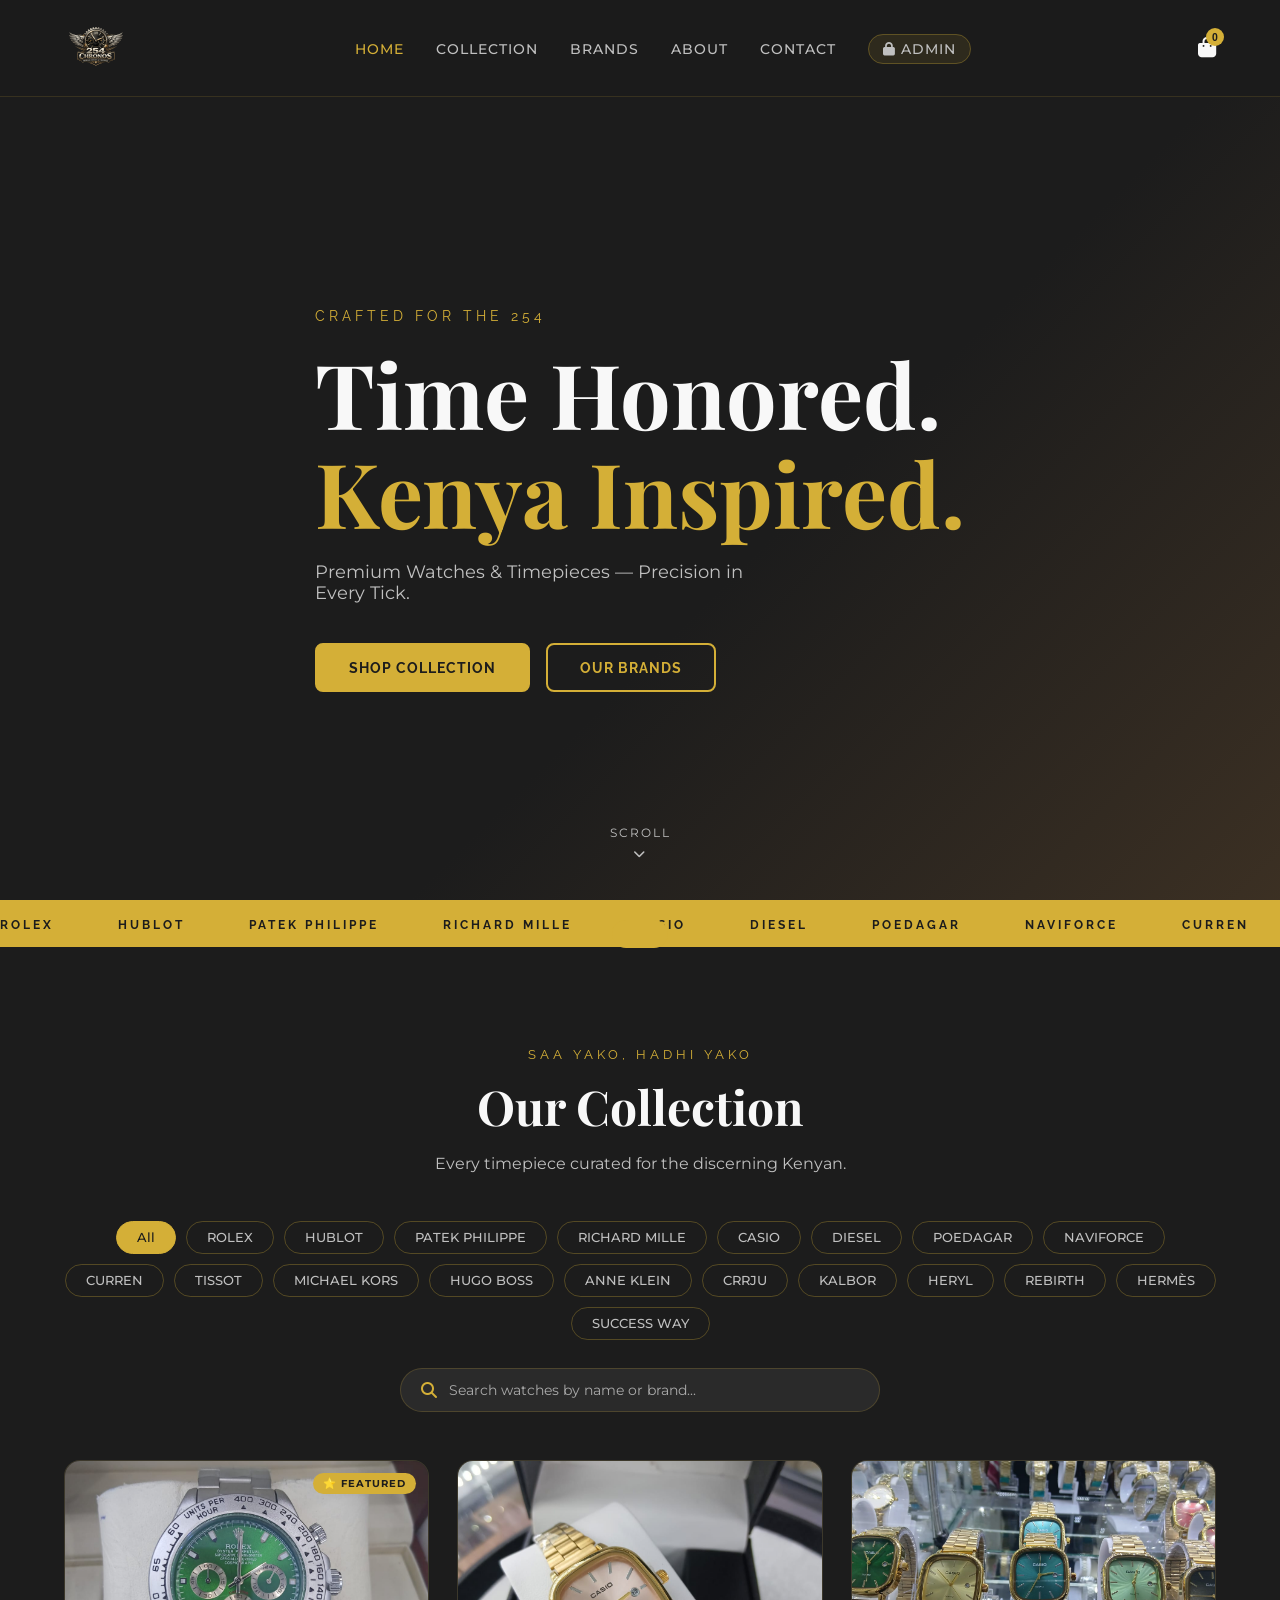
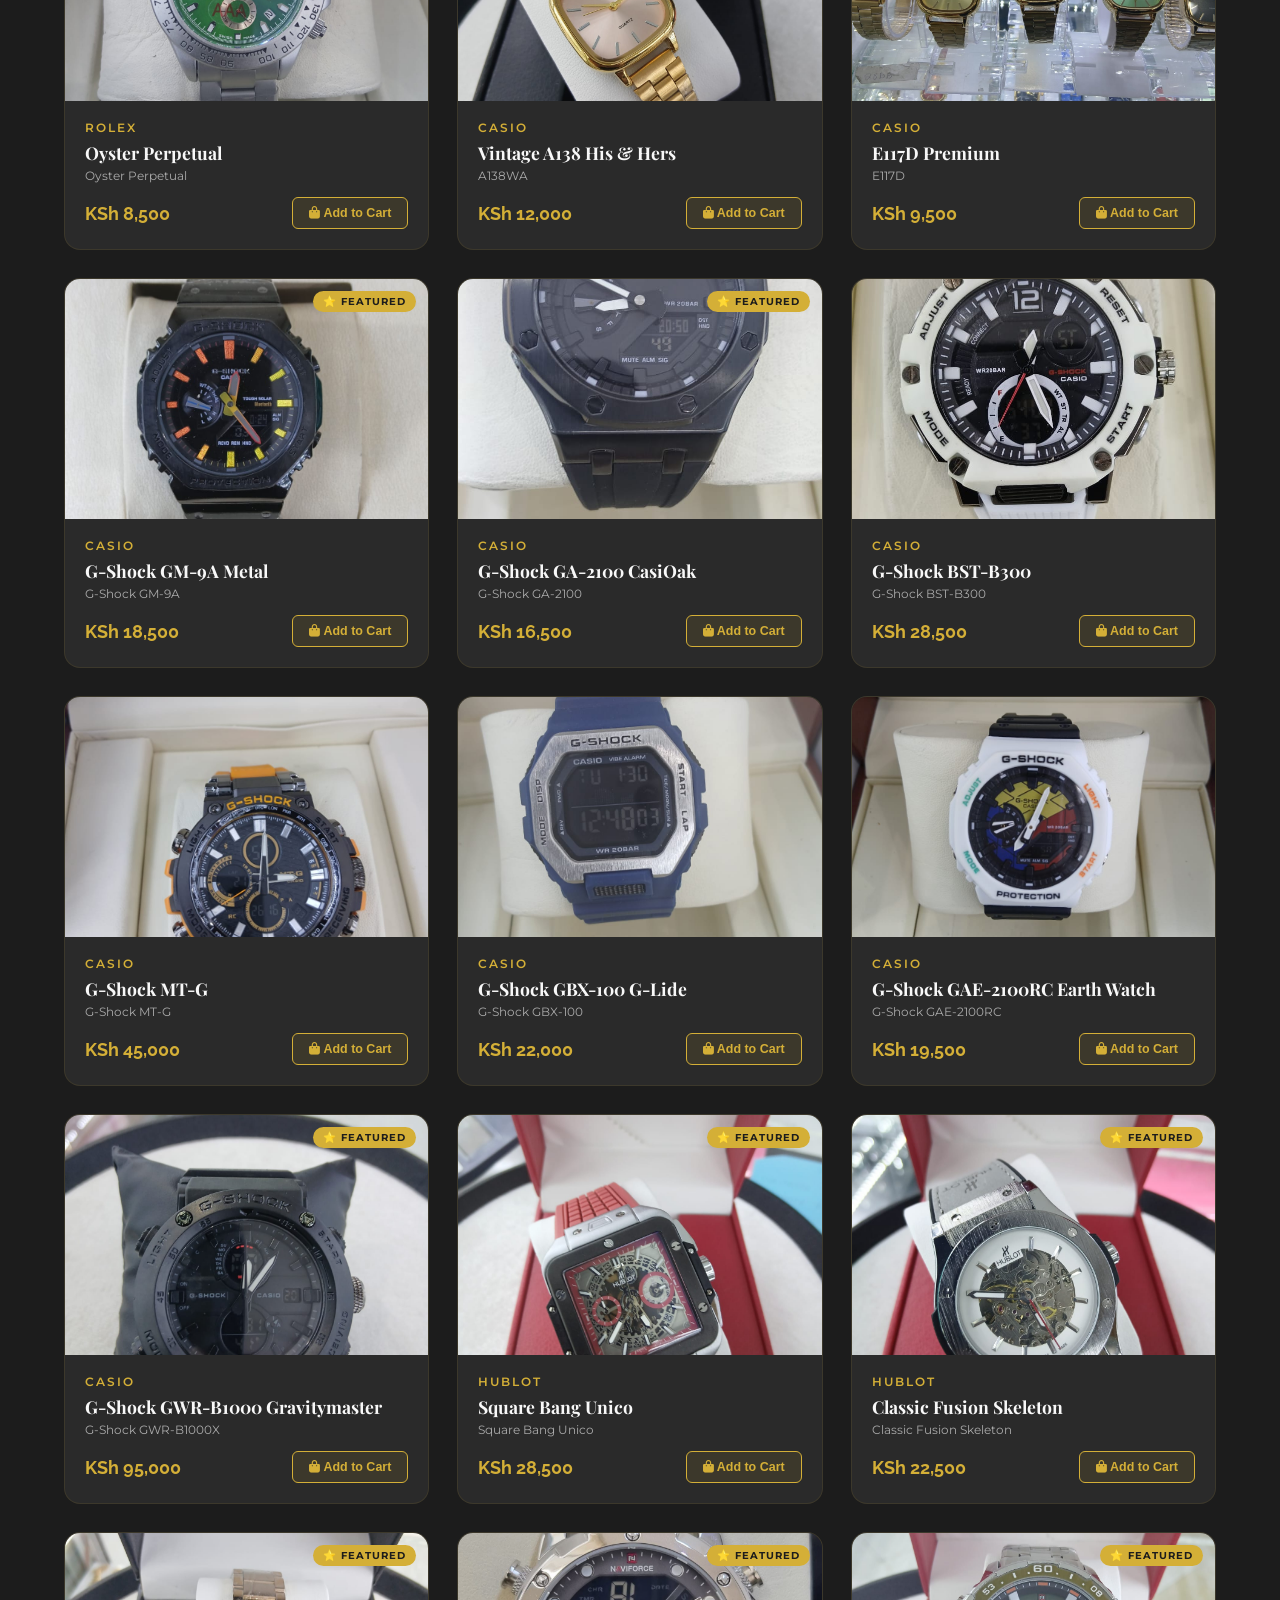
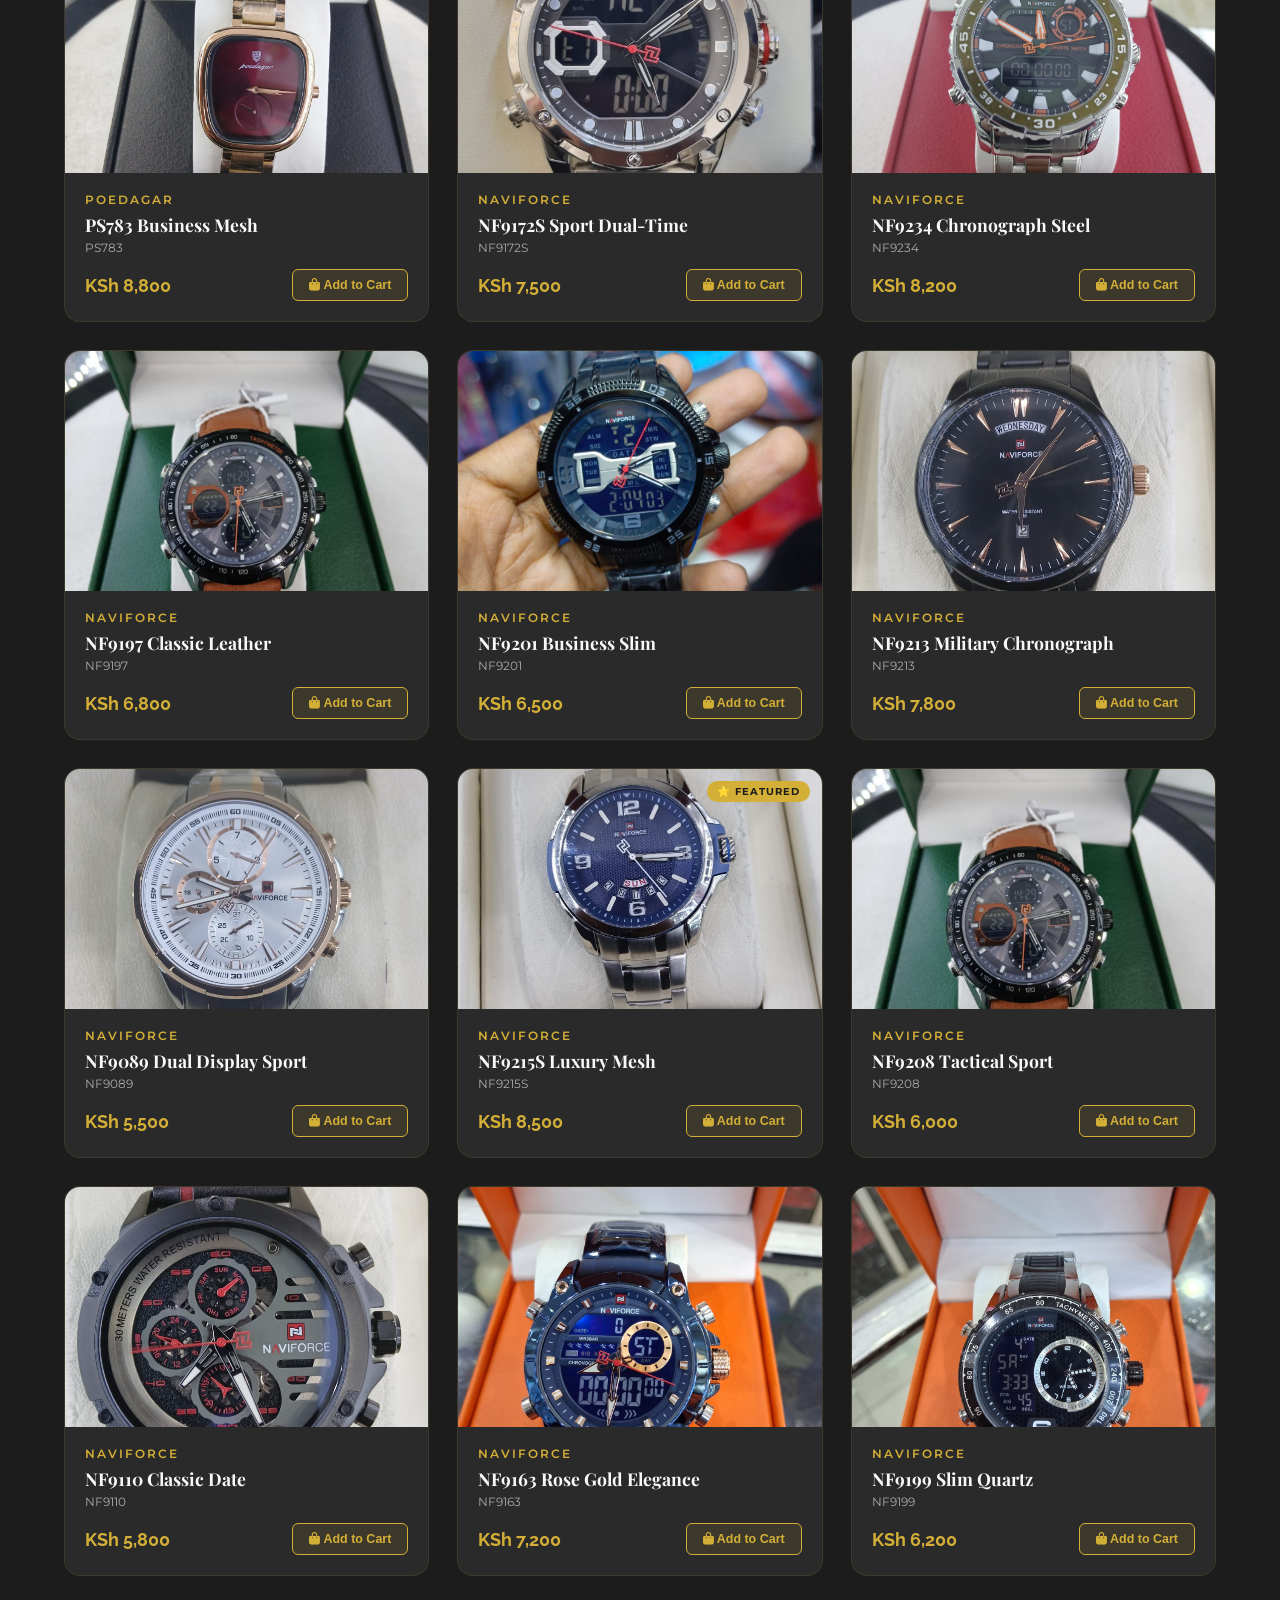
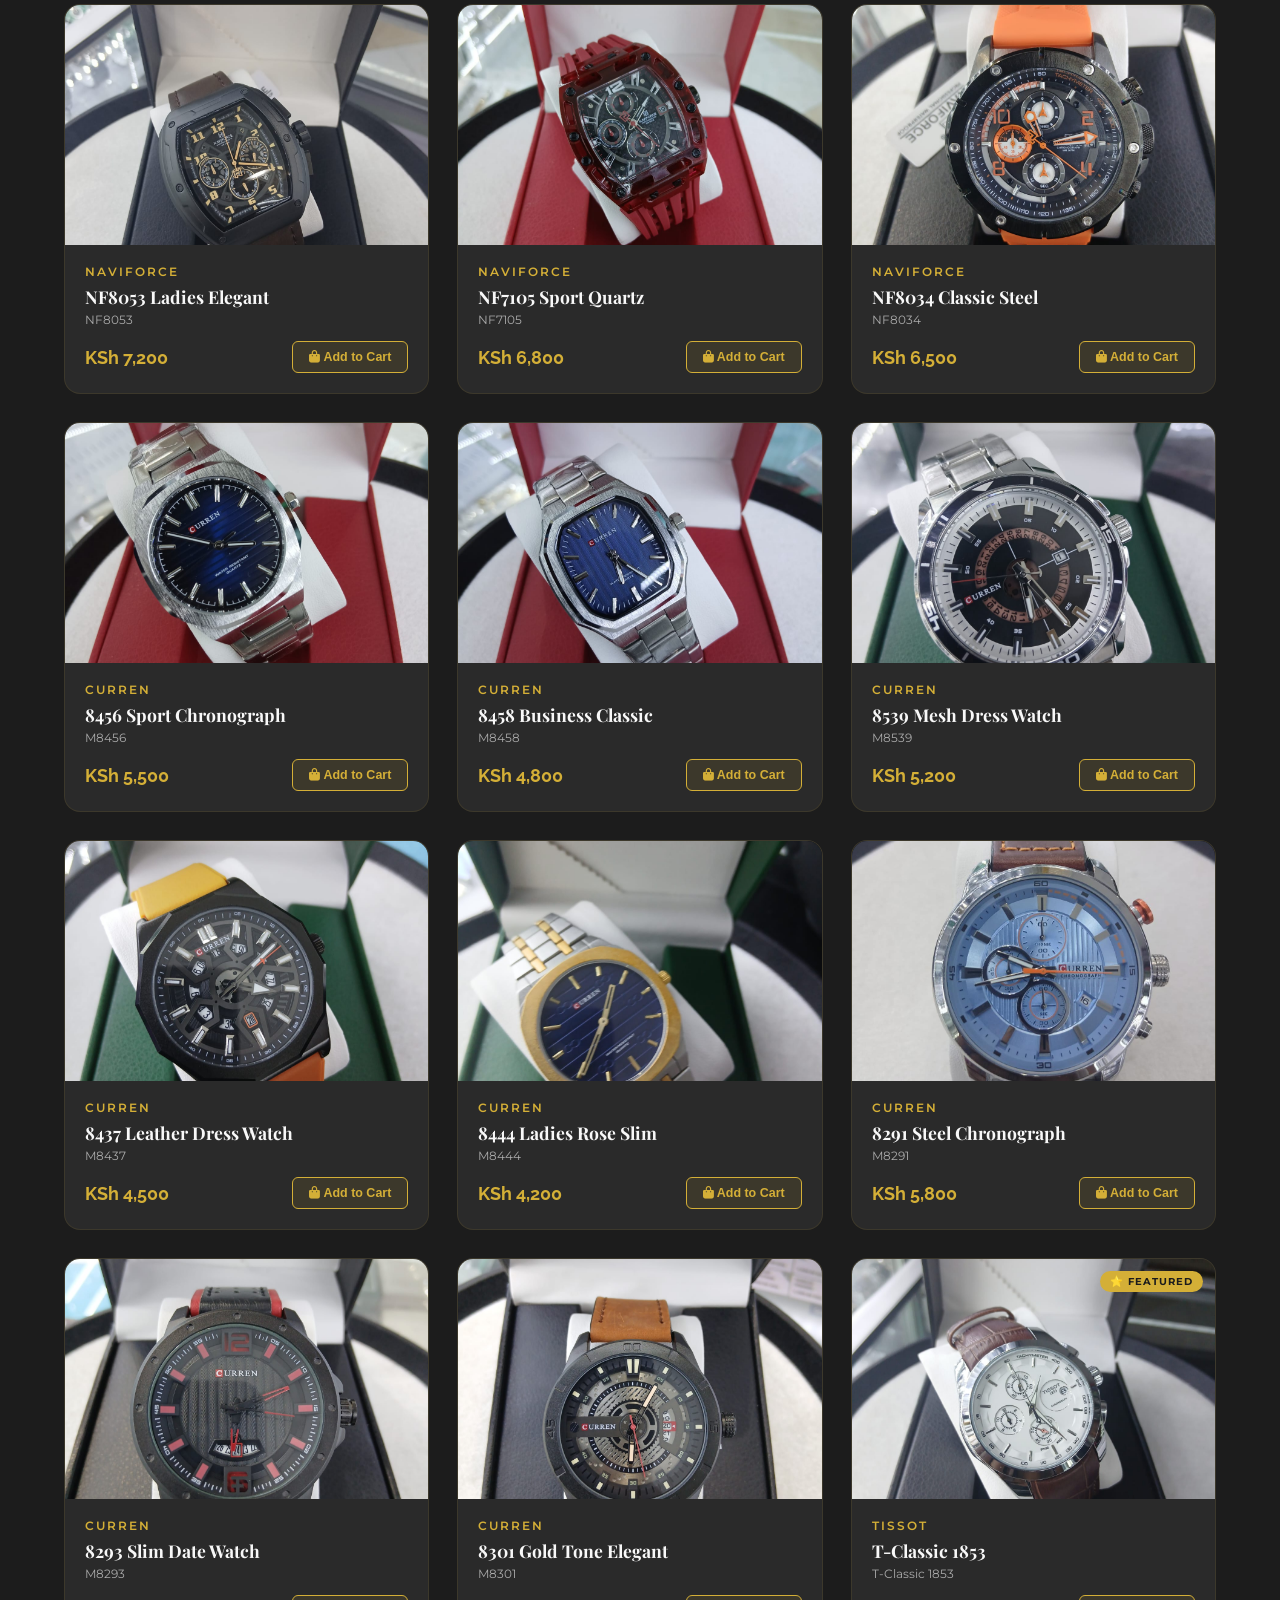
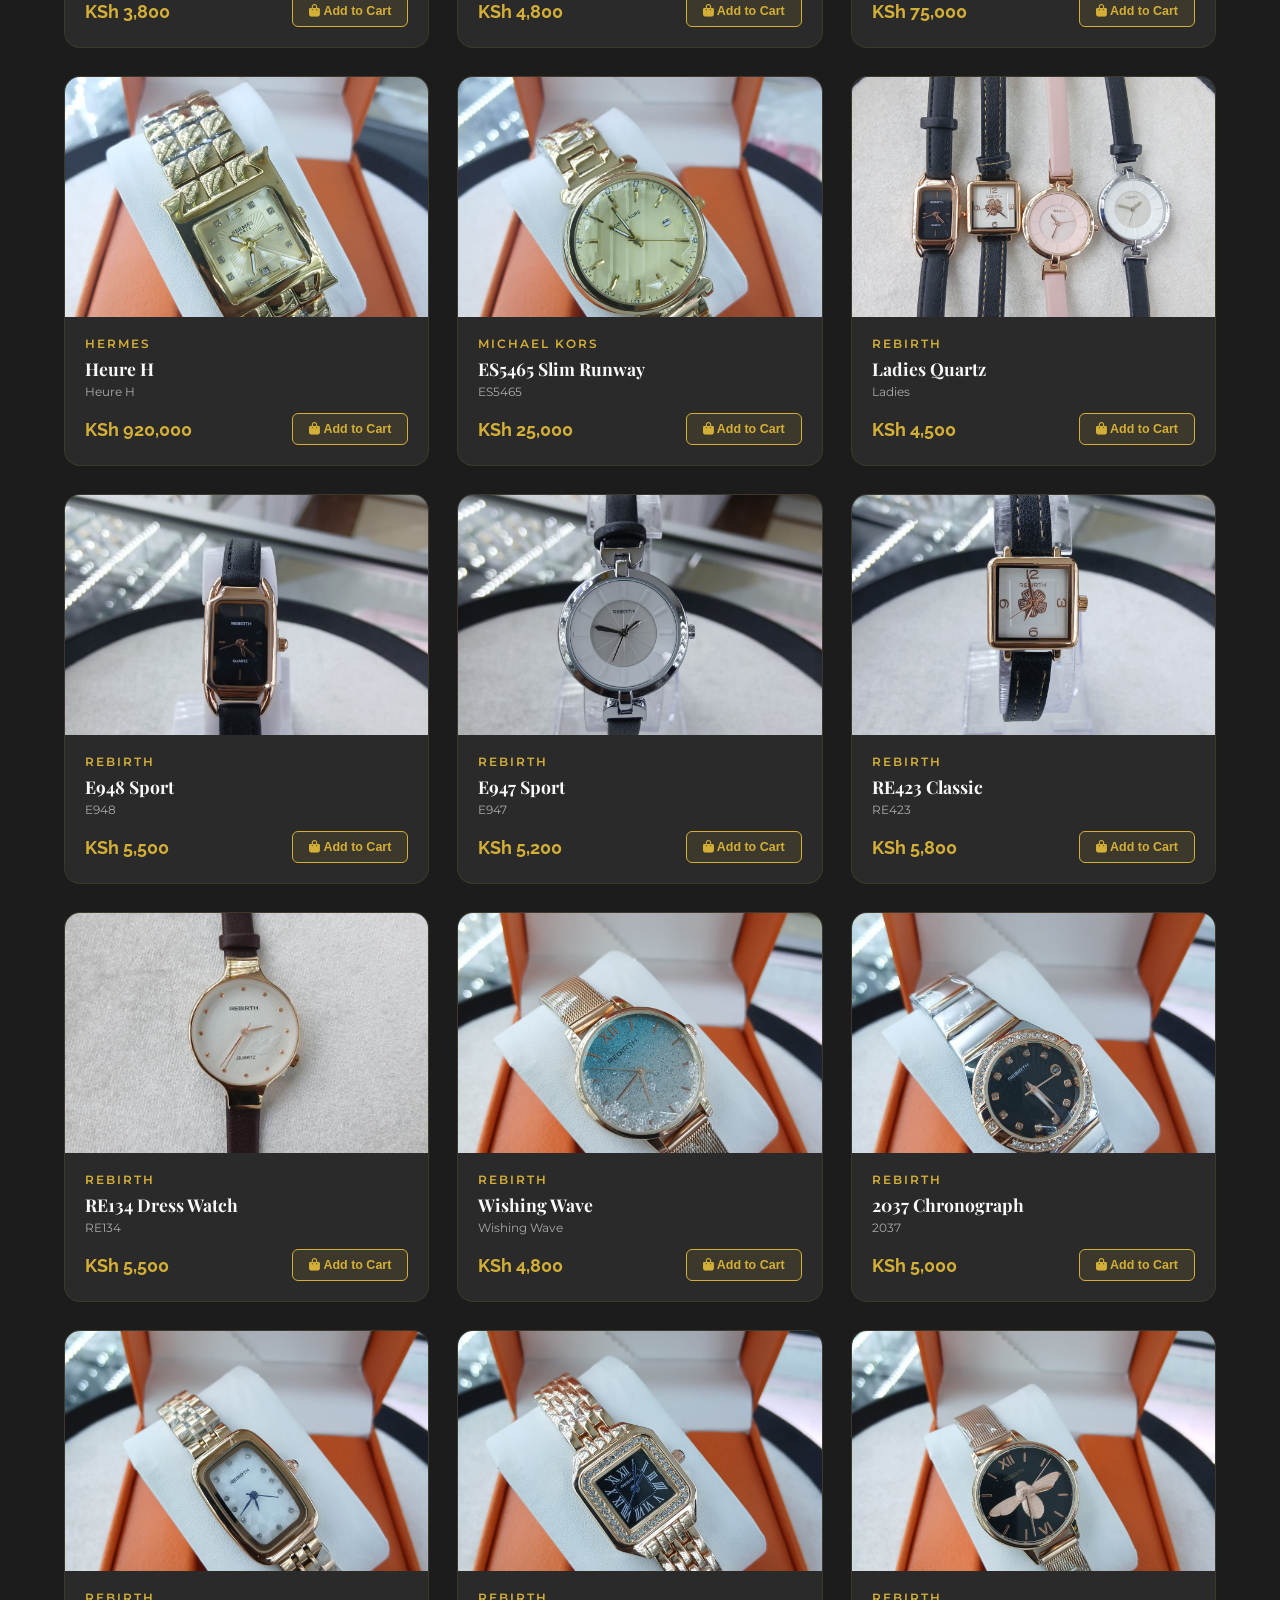
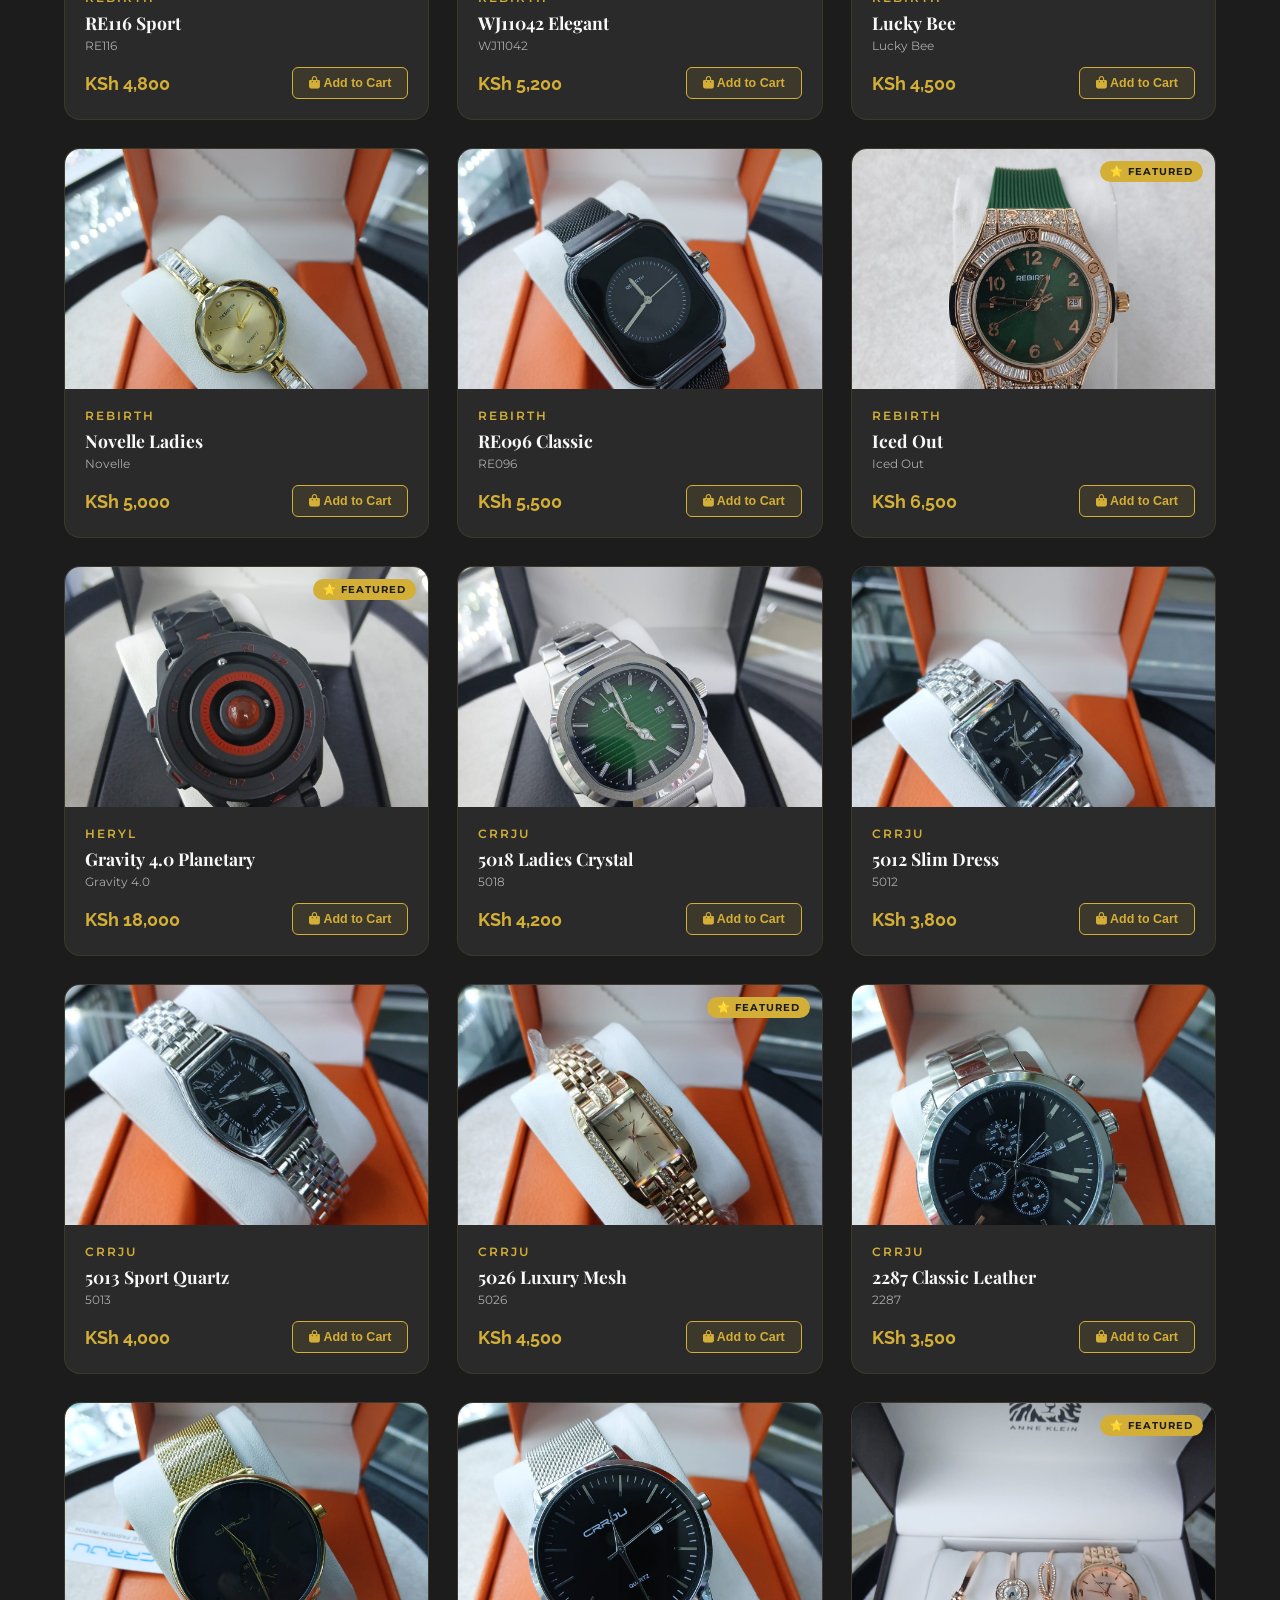
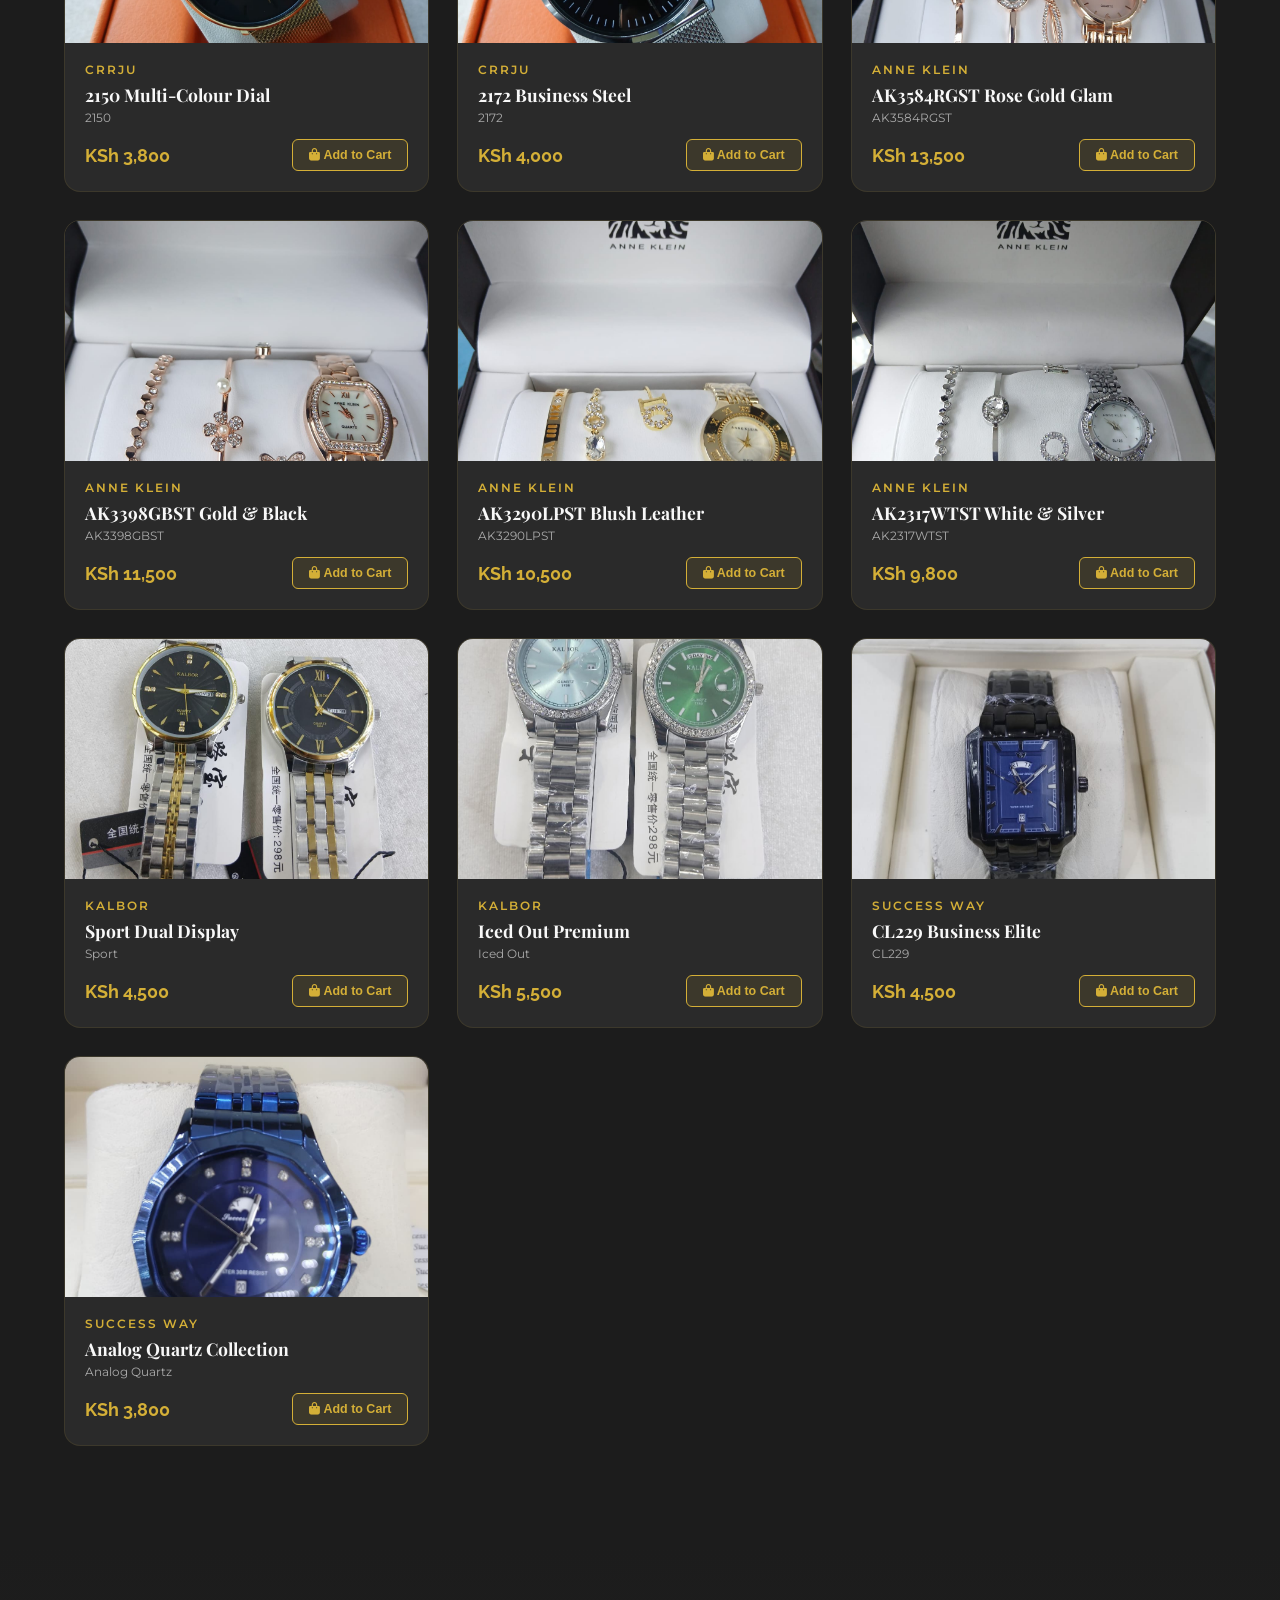
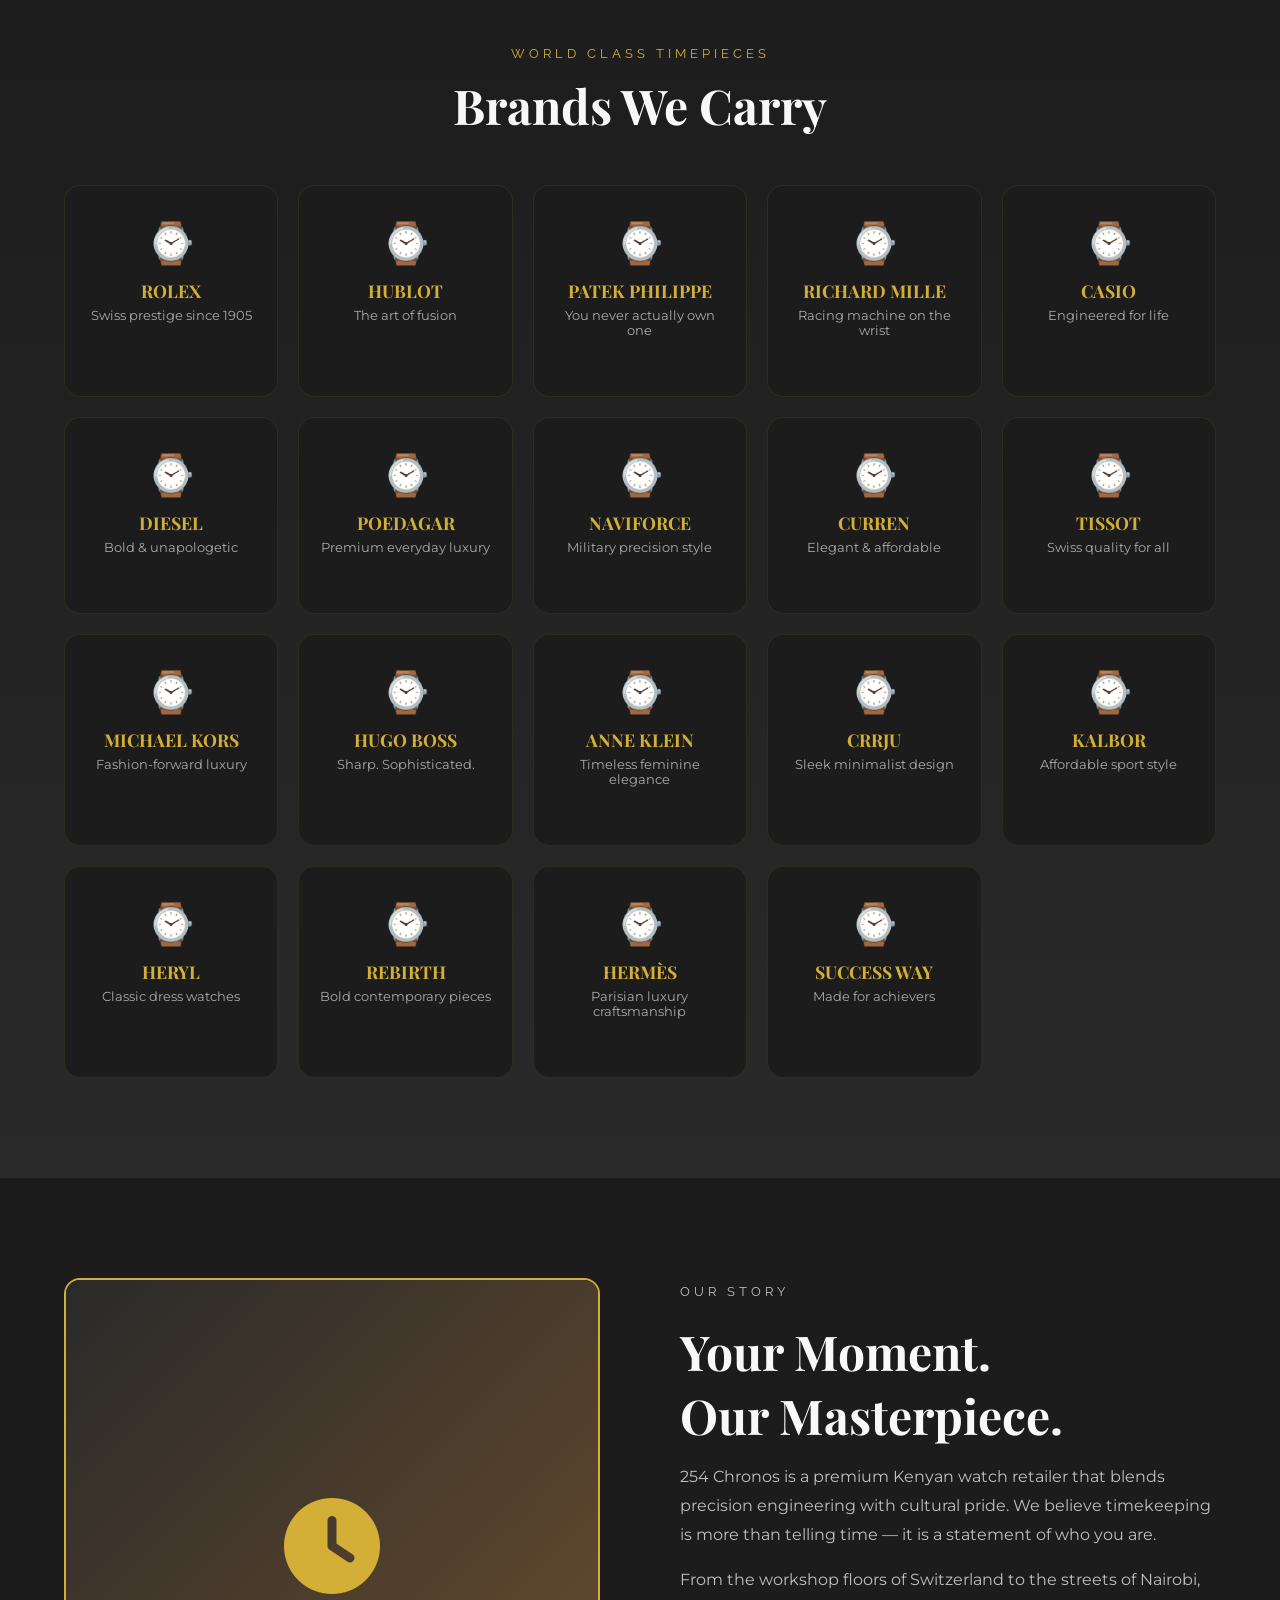
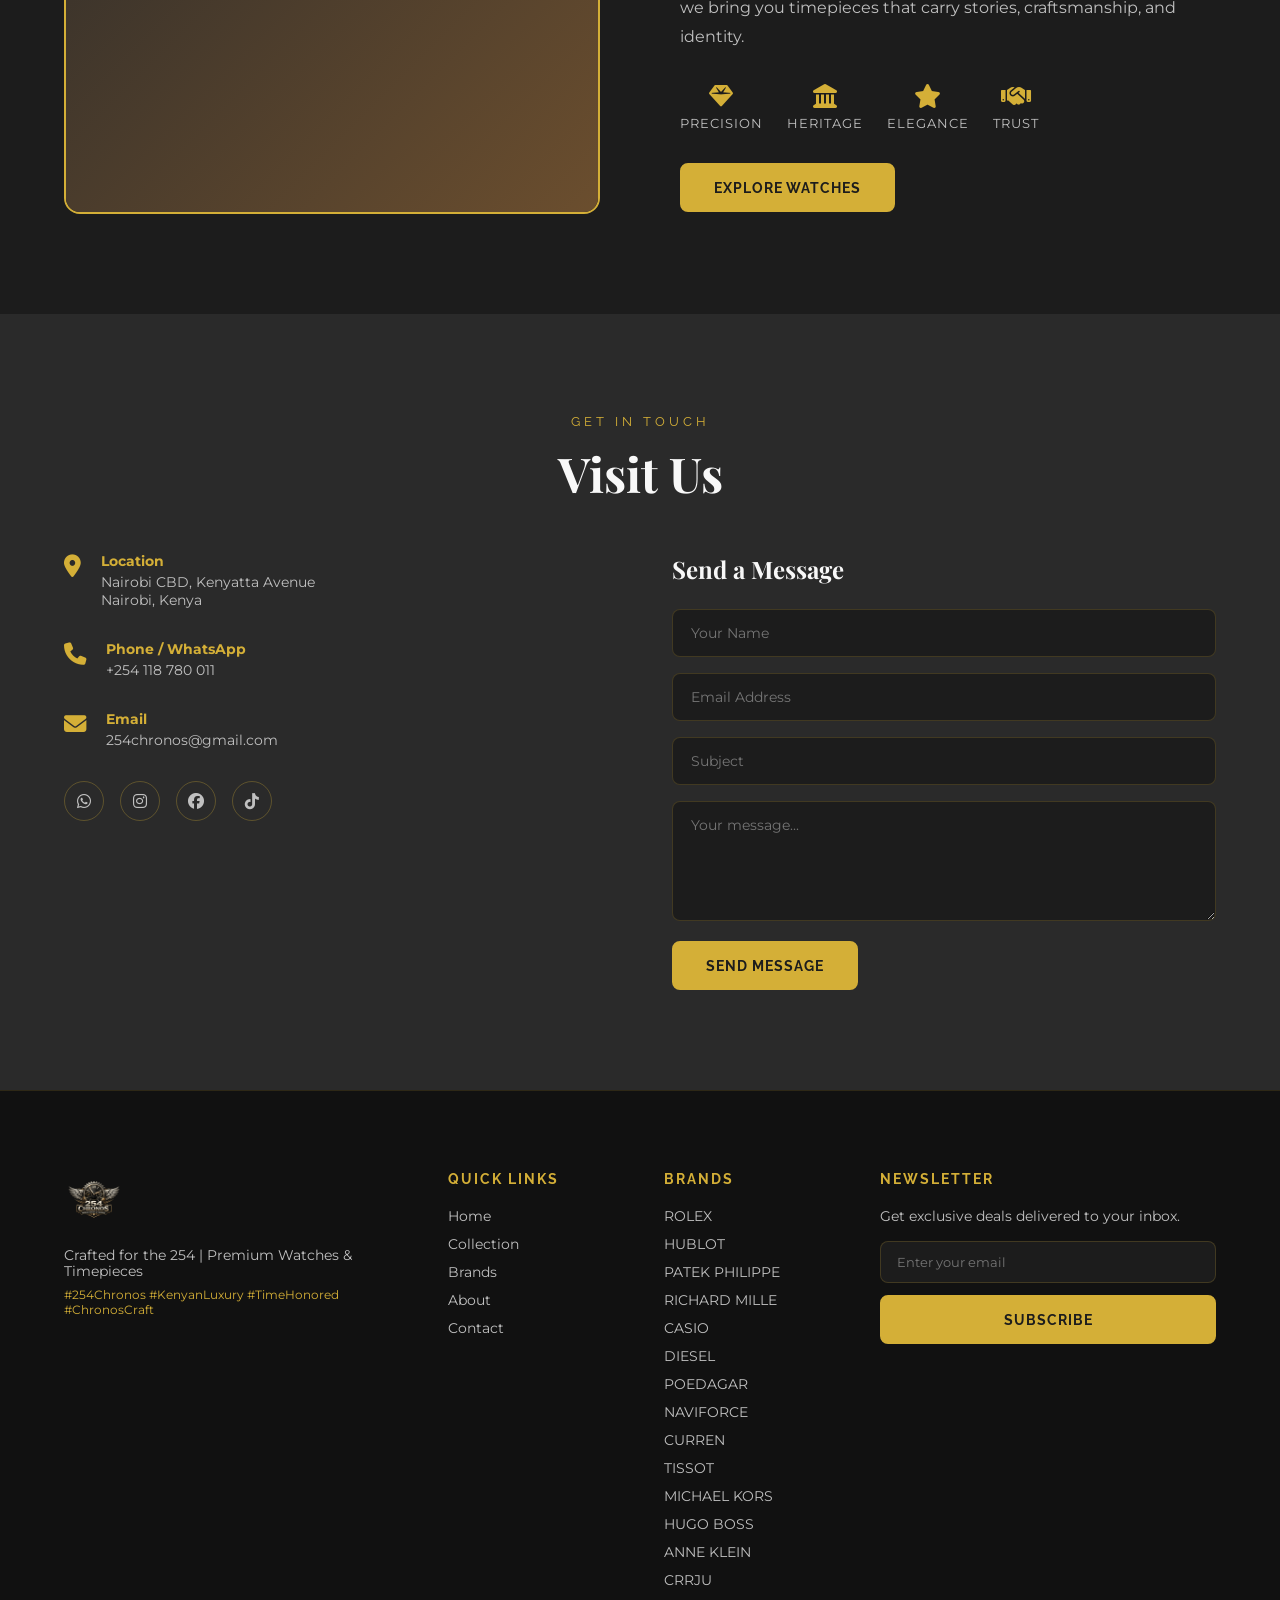
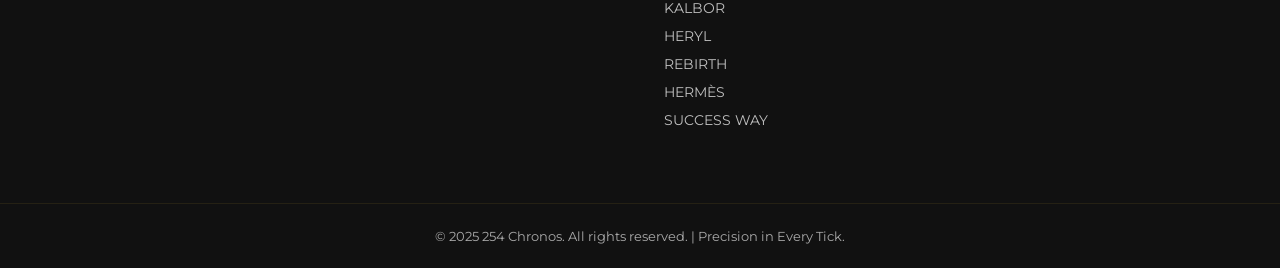
<file: 254-chronos/index.html>
<!DOCTYPE html>
<html lang="en">
<head>
  <meta charset="UTF-8" />
  <meta name="viewport" content="width=device-width, initial-scale=1.0" />
  <title>254 Chronos – Premium Watches & Timepieces</title>
  <link rel="stylesheet" href="css/style.css" />
  <link href="https://fonts.googleapis.com/css2?family=Playfair+Display:wght@400;600;700&family=Montserrat:wght@300;400;500;600&family=Raleway:wght@600;700&display=swap" rel="stylesheet" />
  <link rel="stylesheet" href="https://cdnjs.cloudflare.com/ajax/libs/font-awesome/6.5.0/css/all.min.css" />
</head>
<body>

  <!-- NAVIGATION -->
  <nav class="navbar" id="navbar">
    <div class="nav-container">
      <a href="index.html" class="nav-logo">
        <img src="assets/logo.png" alt="254 Chronos Logo" class="logo-img" />
      </a>
      <ul class="nav-links" id="navLinks">
        <li><a href="#home">Home</a></li>
        <li><a href="#collection">Collection</a></li>
        <li><a href="#brands">Brands</a></li>
        <li><a href="#about">About</a></li>
        <li><a href="#contact">Contact</a></li>
        <li><a href="admin.html" class="nav-admin"><i class="fa fa-lock"></i> Admin</a></li>
      </ul>
      <div class="nav-actions">
        <button class="cart-btn" id="cartBtn">
          <i class="fa fa-shopping-bag"></i>
          <span class="cart-count" id="cartCount">0</span>
        </button>
        <button class="hamburger" id="hamburger">
          <span></span><span></span><span></span>
        </button>
      </div>
    </div>
  </nav>

  <!-- HERO SECTION -->
  <section class="hero" id="home">
    <div class="hero-overlay"></div>
    <div class="hero-content">
      <p class="hero-sub">Crafted for the 254</p>
      <h1 class="hero-title">Time Honored.<br /><span>Kenya Inspired.</span></h1>
      <p class="hero-tagline">Premium Watches & Timepieces — Precision in Every Tick.</p>
      <div class="hero-buttons">
        <a href="#collection" class="btn btn-gold">Shop Collection</a>
        <a href="#brands" class="btn btn-outline">Our Brands</a>
      </div>
    </div>
    <div class="hero-scroll-hint">
      <span>Scroll</span>
      <i class="fa fa-chevron-down"></i>
    </div>
  </section>

  <!-- BRAND STRIP -->
  <section class="brand-strip">
    <div class="strip-inner">
      <span>ROLEX</span>
      <span>HUBLOT</span>
      <span>PATEK PHILIPPE</span>
      <span>RICHARD MILLE</span>
      <span>CASIO</span>
      <span>DIESEL</span>
      <span>POEDAGAR</span>
      <span>NAVIFORCE</span>
      <span>CURREN</span>
      <span>TISSOT</span>
      <span>MICHAEL KORS</span>
      <span>HUGO BOSS</span>
      <span>ANNE KLEIN</span>
      <span>CRRJU</span>
      <span>KALBOR</span>
      <span>HERYL</span>
      <span>REBIRTH</span>
      <span>HERMES</span>
      <span>SUCCESS WAY</span>
      <span>ROLEX</span>
      <span>HUBLOT</span>
      <span>PATEK PHILIPPE</span>
      <span>RICHARD MILLE</span>
      <span>CASIO</span>
      <span>DIESEL</span>
      <span>POEDAGAR</span>
      <span>NAVIFORCE</span>
      <span>CURREN</span>
      <span>TISSOT</span>
      <span>MICHAEL KORS</span>
      <span>HUGO BOSS</span>
      <span>ANNE KLEIN</span>
      <span>CRRJU</span>
      <span>KALBOR</span>
      <span>HERYL</span>
      <span>REBIRTH</span>
      <span>HERMES</span>
      <span>SUCCESS WAY</span>
    </div>
  </section>

  <!-- FEATURED / FILTER -->
  <section class="collection" id="collection">
    <div class="container">
      <div class="section-header">
        <p class="section-sub">Saa yako, hadhi yako</p>
        <h2 class="section-title">Our Collection</h2>
        <p class="section-desc">Every timepiece curated for the discerning Kenyan.</p>
      </div>

      <!-- Filters -->
      <div class="filters">
        <button class="filter-btn active" data-filter="all">All</button>
        <button class="filter-btn" data-filter="rolex">ROLEX</button>
        <button class="filter-btn" data-filter="hublot">HUBLOT</button>
        <button class="filter-btn" data-filter="patek philippe">PATEK PHILIPPE</button>
        <button class="filter-btn" data-filter="richard mille">RICHARD MILLE</button>
        <button class="filter-btn" data-filter="casio">CASIO</button>
        <button class="filter-btn" data-filter="diesel">DIESEL</button>
        <button class="filter-btn" data-filter="poedagar">POEDAGAR</button>
        <button class="filter-btn" data-filter="naviforce">NAVIFORCE</button>
        <button class="filter-btn" data-filter="curren">CURREN</button>
        <button class="filter-btn" data-filter="tissot">TISSOT</button>
        <button class="filter-btn" data-filter="michael kors">MICHAEL KORS</button>
        <button class="filter-btn" data-filter="hugo boss">HUGO BOSS</button>
        <button class="filter-btn" data-filter="anne klein">ANNE KLEIN</button>
        <button class="filter-btn" data-filter="crrju">CRRJU</button>
        <button class="filter-btn" data-filter="kalbor">KALBOR</button>
        <button class="filter-btn" data-filter="heryl">HERYL</button>
        <button class="filter-btn" data-filter="rebirth">REBIRTH</button>
        <button class="filter-btn" data-filter="hermes">HERMÈS</button>
        <button class="filter-btn" data-filter="success way">SUCCESS WAY</button>
      </div>

      <!-- Search -->
      <div class="search-bar">
        <i class="fa fa-search"></i>
        <input type="text" id="searchInput" placeholder="Search watches by name or brand..." />
      </div>

      <!-- Watch Grid -->
      <div class="watch-grid" id="watchGrid"></div>
    </div>
  </section>

  <!-- BRANDS SECTION -->
  <section class="brands-section" id="brands">
    <div class="container">
      <div class="section-header">
        <p class="section-sub">World Class Timepieces</p>
        <h2 class="section-title">Brands We Carry</h2>
      </div>
      <div class="brands-grid">
        <div class="brand-card" data-brand="Rolex"><div class="brand-icon">⌚</div><h3>ROLEX</h3><p>Swiss prestige since 1905</p></div>
        <div class="brand-card" data-brand="Hublot"><div class="brand-icon">⌚</div><h3>HUBLOT</h3><p>The art of fusion</p></div>
        <div class="brand-card" data-brand="Patek Philippe"><div class="brand-icon">⌚</div><h3>PATEK PHILIPPE</h3><p>You never actually own one</p></div>
        <div class="brand-card" data-brand="Richard Mille"><div class="brand-icon">⌚</div><h3>RICHARD MILLE</h3><p>Racing machine on the wrist</p></div>
        <div class="brand-card" data-brand="Casio"><div class="brand-icon">⌚</div><h3>CASIO</h3><p>Engineered for life</p></div>
        <div class="brand-card" data-brand="Diesel"><div class="brand-icon">⌚</div><h3>DIESEL</h3><p>Bold & unapologetic</p></div>
        <div class="brand-card" data-brand="Poedagar"><div class="brand-icon">⌚</div><h3>POEDAGAR</h3><p>Premium everyday luxury</p></div>
        <div class="brand-card" data-brand="Naviforce"><div class="brand-icon">⌚</div><h3>NAVIFORCE</h3><p>Military precision style</p></div>
        <div class="brand-card" data-brand="Curren"><div class="brand-icon">⌚</div><h3>CURREN</h3><p>Elegant & affordable</p></div>
        <div class="brand-card" data-brand="Tissot"><div class="brand-icon">⌚</div><h3>TISSOT</h3><p>Swiss quality for all</p></div>
        <div class="brand-card" data-brand="Michael Kors"><div class="brand-icon">⌚</div><h3>MICHAEL KORS</h3><p>Fashion-forward luxury</p></div>
        <div class="brand-card" data-brand="Hugo Boss"><div class="brand-icon">⌚</div><h3>HUGO BOSS</h3><p>Sharp. Sophisticated.</p></div>
        <div class="brand-card" data-brand="Anne Klein"><div class="brand-icon">⌚</div><h3>ANNE KLEIN</h3><p>Timeless feminine elegance</p></div>
        <div class="brand-card" data-brand="CRRJU"><div class="brand-icon">⌚</div><h3>CRRJU</h3><p>Sleek minimalist design</p></div>
        <div class="brand-card" data-brand="Kalbor"><div class="brand-icon">⌚</div><h3>KALBOR</h3><p>Affordable sport style</p></div>
        <div class="brand-card" data-brand="Heryl"><div class="brand-icon">⌚</div><h3>HERYL</h3><p>Classic dress watches</p></div>
        <div class="brand-card" data-brand="Rebirth"><div class="brand-icon">⌚</div><h3>REBIRTH</h3><p>Bold contemporary pieces</p></div>
        <div class="brand-card" data-brand="Hermes"><div class="brand-icon">⌚</div><h3>HERMÈS</h3><p>Parisian luxury craftsmanship</p></div>
        <div class="brand-card" data-brand="Success Way"><div class="brand-icon">⌚</div><h3>SUCCESS WAY</h3><p>Made for achievers</p></div>
      </div>
    </div>
  </section>

  <!-- ABOUT SECTION -->
  <section class="about-section" id="about">
    <div class="container about-grid">
      <div class="about-image">
        <div class="about-img-frame">
          <div class="about-img-placeholder">
            <i class="fa fa-clock"></i>
          </div>
        </div>
      </div>
      <div class="about-text">
        <p class="section-sub">Our Story</p>
        <h2 class="section-title">Your Moment.<br />Our Masterpiece.</h2>
        <p>254 Chronos is a premium Kenyan watch retailer that blends precision engineering with cultural pride. We believe timekeeping is more than telling time — it is a statement of who you are.</p>
        <p>From the workshop floors of Switzerland to the streets of Nairobi, we bring you timepieces that carry stories, craftsmanship, and identity.</p>
        <div class="about-values">
          <div class="value"><i class="fa fa-gem"></i><span>Precision</span></div>
          <div class="value"><i class="fa fa-landmark"></i><span>Heritage</span></div>
          <div class="value"><i class="fa fa-star"></i><span>Elegance</span></div>
          <div class="value"><i class="fa fa-handshake"></i><span>Trust</span></div>
        </div>
        <a href="#collection" class="btn btn-gold">Explore Watches</a>
      </div>
    </div>
  </section>

  <!-- CONTACT SECTION -->
  <section class="contact-section" id="contact">
    <div class="container">
      <div class="section-header">
        <p class="section-sub">Get In Touch</p>
        <h2 class="section-title">Visit Us</h2>
      </div>
      <div class="contact-grid">
        <div class="contact-info">
          <div class="contact-item">
            <i class="fa fa-map-marker-alt"></i>
            <div>
              <h4>Location</h4>
              <p>Nairobi CBD, Kenyatta Avenue<br />Nairobi, Kenya</p>
            </div>
          </div>
          <div class="contact-item">
            <i class="fa fa-phone"></i>
            <div>
              <h4>Phone / WhatsApp</h4>
              <p>+254 118 780 011</p>
            </div>
          </div>
          <div class="contact-item">
            <i class="fa fa-envelope"></i>
            <div>
              <h4>Email</h4>
              <p>254chronos@gmail.com</p>
            </div>
          </div>
          <div class="contact-socials">
            <a href="https://wa.me/254118780011" target="_blank"><i class="fab fa-whatsapp"></i></a>
            <a href="#"><i class="fab fa-instagram"></i></a>
            <a href="#"><i class="fab fa-facebook"></i></a>
            <a href="#"><i class="fab fa-tiktok"></i></a>
          </div>
        </div>
        <div class="contact-form">
          <h3>Send a Message</h3>
          <form id="contactForm">
            <input type="text" placeholder="Your Name" required />
            <input type="email" placeholder="Email Address" required />
            <input type="text" placeholder="Subject" />
            <textarea placeholder="Your message..." rows="5" required></textarea>
            <button type="submit" class="btn btn-gold">Send Message</button>
          </form>
        </div>
      </div>
    </div>
  </section>

  <!-- FOOTER -->
  <footer class="footer">
    <div class="container footer-grid">
      <div class="footer-brand">
        <img src="assets/logo.png" alt="254 Chronos" class="footer-logo" />
        <p>Crafted for the 254 | Premium Watches & Timepieces</p>
        <p class="footer-hashtags">#254Chronos #KenyanLuxury #TimeHonored #ChronosCraft</p>
      </div>
      <div class="footer-links">
        <h4>Quick Links</h4>
        <ul>
          <li><a href="#home">Home</a></li>
          <li><a href="#collection">Collection</a></li>
          <li><a href="#brands">Brands</a></li>
          <li><a href="#about">About</a></li>
          <li><a href="#contact">Contact</a></li>
        </ul>
      </div>
      <div class="footer-brands-list">
        <h4>Brands</h4>
        <ul>
          <li>ROLEX</li><li>HUBLOT</li><li>PATEK PHILIPPE</li>
          <li>RICHARD MILLE</li><li>CASIO</li><li>DIESEL</li>
          <li>POEDAGAR</li><li>NAVIFORCE</li><li>CURREN</li>
          <li>TISSOT</li><li>MICHAEL KORS</li><li>HUGO BOSS</li>
          <li>ANNE KLEIN</li><li>CRRJU</li><li>KALBOR</li>
          <li>HERYL</li><li>REBIRTH</li><li>HERMÈS</li>
          <li>SUCCESS WAY</li>
        </ul>
      </div>
      <div class="footer-newsletter">
        <h4>Newsletter</h4>
        <p>Get exclusive deals delivered to your inbox.</p>
        <form class="newsletter-form">
          <input type="email" placeholder="Enter your email" />
          <button type="submit" class="btn btn-gold">Subscribe</button>
        </form>
      </div>
    </div>
    <div class="footer-bottom">
      <p>&copy; 2025 254 Chronos. All rights reserved. | Precision in Every Tick.</p>
    </div>
  </footer>

  <!-- CART DRAWER -->
  <div class="cart-overlay" id="cartOverlay"></div>
  <div class="cart-drawer" id="cartDrawer">
    <div class="cart-header">
      <h3>Your Cart</h3>
      <button class="cart-close" id="cartClose"><i class="fa fa-times"></i></button>
    </div>
    <div class="cart-items" id="cartItems"></div>
    <div class="cart-footer">
      <div class="cart-total">
        <span>Total:</span>
        <span id="cartTotal">KSh 0</span>
      </div>
      <button class="btn btn-gold" id="checkoutBtn">Checkout via WhatsApp</button>
    </div>
  </div>

  <!-- BRAND PAGE OVERLAY -->
  <div class="brand-page-overlay" id="brandPageOverlay">
    <div class="brand-page" id="brandPage">
      <div class="brand-page-header">
        <button class="brand-back-btn" id="brandBackBtn">
          <i class="fa fa-arrow-left"></i> Back
        </button>
        <div class="brand-page-title">
          <span class="brand-page-sub">Collection</span>
          <h2 class="brand-page-name" id="brandPageName"></h2>
        </div>
        <span class="brand-page-count" id="brandPageCount"></span>
      </div>
      <div class="brand-page-body">
        <div class="watch-grid" id="brandPageGrid"></div>
      </div>
    </div>
  </div>
  <div class="modal-overlay" id="modalOverlay"></div>
  <div class="watch-modal" id="watchModal">
    <button class="modal-close" id="modalClose"><i class="fa fa-times"></i></button>
    <div class="modal-content" id="modalContent"></div>
  </div>

  <!-- TOAST -->
  <div class="toast" id="toast"></div>

  <script src="js/data.js"></script>
  <script src="js/app.js"></script>
</body>
</html>
</file>
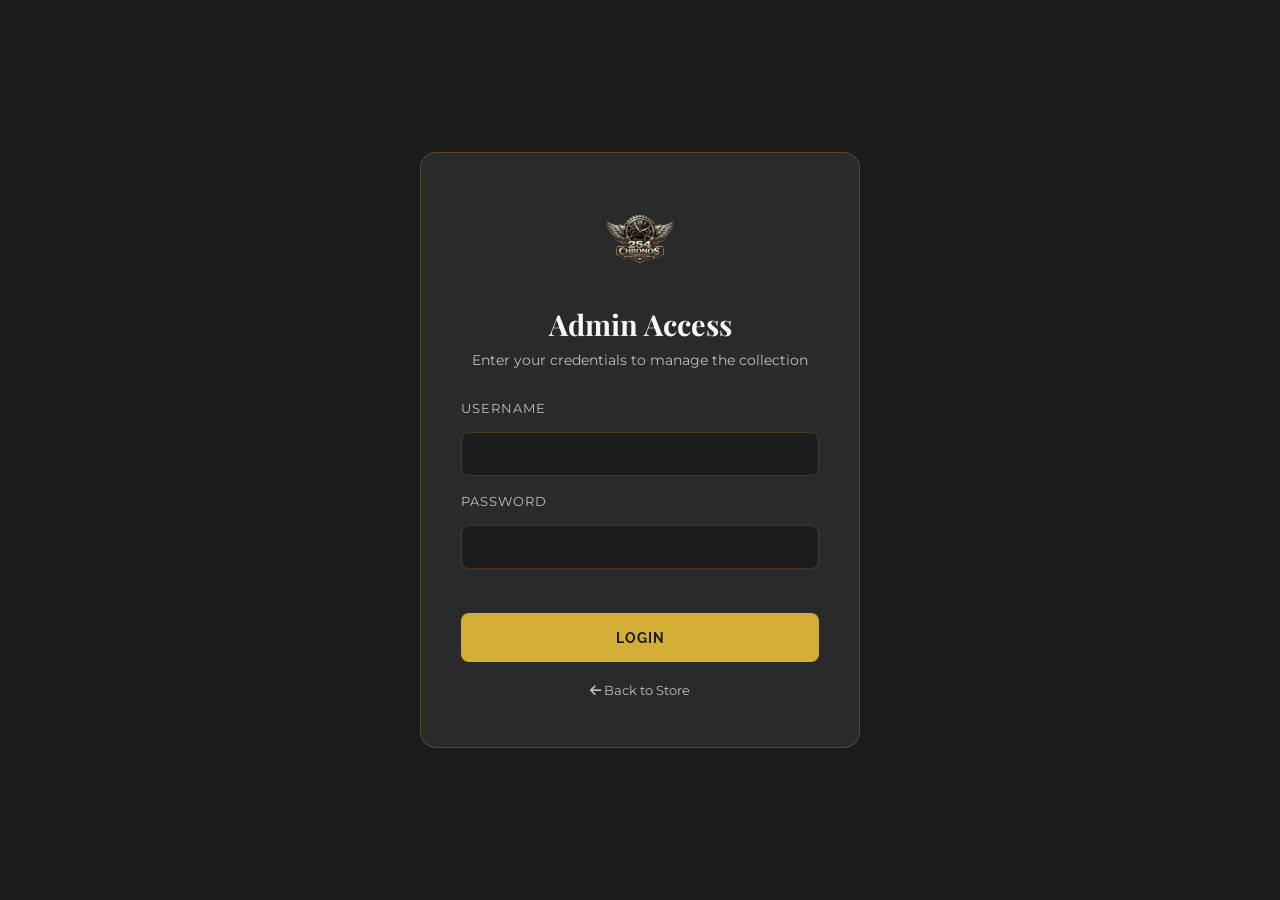
<file: 254-chronos/admin.html>
<!DOCTYPE html>
<html lang="en">
<head>
  <meta charset="UTF-8" />
  <meta name="viewport" content="width=device-width, initial-scale=1.0" />
  <title>Admin Panel – 254 Chronos</title>
  <link rel="stylesheet" href="css/style.css" />
  <link rel="stylesheet" href="css/admin.css" />
  <link href="https://fonts.googleapis.com/css2?family=Playfair+Display:wght@400;600;700&family=Montserrat:wght@300;400;500;600&family=Raleway:wght@600;700&display=swap" rel="stylesheet" />
  <link rel="stylesheet" href="https://cdnjs.cloudflare.com/ajax/libs/font-awesome/6.5.0/css/all.min.css" />
</head>
<body class="admin-body">

  <!-- LOGIN GATE -->
  <div class="login-gate" id="loginGate">
    <div class="login-box">
      <img src="assets/logo.png" alt="254 Chronos" class="login-logo" />
      <h2>Admin Access</h2>
      <p>Enter your credentials to manage the collection</p>
      <form id="loginForm">
        <div class="form-group">
          <label>Username</label>
          <input type="text" id="loginUser" placeholder="" autocomplete="off" autocorrect="off" autocapitalize="off" spellcheck="false" required />
        </div>
        <div class="form-group">
          <label>Password</label>
          <input type="password" id="loginPass" placeholder="" autocomplete="new-password" required />
        </div>
        <p class="login-error" id="loginError"></p>
        <button type="submit" class="btn btn-gold">Login</button>
      </form>
      <a href="index.html" class="back-link"><i class="fa fa-arrow-left"></i> Back to Store</a>
    </div>
  </div>

  <!-- ADMIN PANEL -->
  <div class="admin-panel" id="adminPanel" style="display:none;">

    <!-- Sidebar -->
    <aside class="admin-sidebar">
      <div class="sidebar-logo">
        <img src="assets/logo.png" alt="254 Chronos" />
      </div>
      <nav class="sidebar-nav">
        <a href="#" class="sidebar-link active" data-tab="dashboard"><i class="fa fa-chart-bar"></i> Dashboard</a>
        <a href="#" class="sidebar-link" data-tab="watches"><i class="fa fa-clock"></i> Watches</a>
        <a href="#" class="sidebar-link" data-tab="add"><i class="fa fa-plus-circle"></i> Add Watch</a>
      </nav>
      <div class="sidebar-footer">
        <button class="btn-logout" id="logoutBtn"><i class="fa fa-sign-out-alt"></i> Logout</button>
        <a href="index.html" class="btn-view-store"><i class="fa fa-store"></i> View Store</a>
      </div>
    </aside>

    <!-- Main -->
    <main class="admin-main">

      <!-- Header -->
      <header class="admin-header">
        <h2 id="pageTitle">Dashboard</h2>
        <span class="admin-user"><i class="fa fa-user-circle"></i> Admin</span>
      </header>

      <!-- DASHBOARD TAB -->
      <div class="admin-tab" id="tab-dashboard">
        <div class="stats-grid">
          <div class="stat-card">
            <i class="fa fa-clock"></i>
            <div>
              <h3 id="statTotal">0</h3>
              <p>Total Watches</p>
            </div>
          </div>
          <div class="stat-card">
            <i class="fa fa-tags"></i>
            <div>
              <h3 id="statBrands">0</h3>
              <p>Brands Listed</p>
            </div>
          </div>
          <div class="stat-card">
            <i class="fa fa-fire"></i>
            <div>
              <h3 id="statFeatured">0</h3>
              <p>Featured Items</p>
            </div>
          </div>
          <div class="stat-card">
            <i class="fa fa-coins"></i>
            <div>
              <h3 id="statAvgPrice">KSh 0</h3>
              <p>Avg. Price</p>
            </div>
          </div>
        </div>
        <div class="recent-section">
          <h3>Recently Added</h3>
          <div class="watch-grid admin-mini-grid" id="recentGrid"></div>
        </div>
      </div>

      <!-- WATCHES TAB -->
      <div class="admin-tab" id="tab-watches" style="display:none;">
        <div class="tab-toolbar">
          <input type="text" id="adminSearch" placeholder="Search watches..." class="admin-search" />
          <select id="adminFilterBrand" class="admin-select">
            <option value="all">All Brands</option>
          </select>
          <button class="btn btn-gold" onclick="showTab('add')"><i class="fa fa-plus"></i> Add New</button>
        </div>
        <div class="admin-table-wrap">
          <table class="admin-table" id="adminTable">
            <thead>
              <tr>
                <th>Image</th>
                <th>Name</th>
                <th>Brand</th>
                <th>Model</th>
                <th>Price (KSh)</th>
                <th>Featured</th>
                <th>Actions</th>
              </tr>
            </thead>
            <tbody id="adminTableBody"></tbody>
          </table>
        </div>
      </div>

      <!-- ADD / EDIT WATCH TAB -->
      <div class="admin-tab" id="tab-add" style="display:none;">
        <div class="form-card">
          <h3 id="formTitle">Add New Watch</h3>
          <form id="watchForm">
            <input type="hidden" id="watchId" />
            <div class="form-row">
              <div class="form-group">
                <label>Watch Name *</label>
                <input type="text" id="wName" placeholder="e.g. Submariner Date" required />
              </div>
              <div class="form-group">
                <label>Brand *</label>
                <input type="text" id="wBrand" placeholder="e.g. Rolex" required list="brandSuggestions" />
                <datalist id="brandSuggestions">
                  <option value="Rolex"><option value="Hublot"><option value="Casio">
                  <option value="Poedagar"><option value="Naviforce"><option value="Curren">
                  <option value="Tissot"><option value="Michael Kors"><option value="Anne Klein">
                  <option value="CRRJU"><option value="Kalbor"><option value="Heryl">
                  <option value="Rebirth"><option value="Hermes"><option value="Success Way">
                  <option value="Patek Philippe"><option value="Richard Mille">
                  <option value="Diesel"><option value="Hugo Boss">
                </datalist>
              </div>
            </div>
            <div class="form-row">
              <div class="form-group">
                <label>Model Number *</label>
                <input type="text" id="wModel" placeholder="e.g. m126610ln-0001" required />
              </div>
              <div class="form-group">
                <label>Price (KSh) *</label>
                <input type="number" id="wPrice" placeholder="e.g. 1500000" required min="0" />
              </div>
            </div>
            <div class="form-row">
              <div class="form-group">
                <label>Case Material</label>
                <input type="text" id="wCase" placeholder="e.g. Oystersteel" />
              </div>
              <div class="form-group">
                <label>Movement</label>
                <input type="text" id="wMovement" placeholder="e.g. Calibre 3235 Automatic" />
              </div>
            </div>
            <div class="form-row">
              <div class="form-group">
                <label>Water Resistance</label>
                <input type="text" id="wWater" placeholder="e.g. 300m / 1000ft" />
              </div>
              <div class="form-group">
                <label>Case Diameter</label>
                <input type="text" id="wDiameter" placeholder="e.g. 41mm" />
              </div>
            </div>
            <div class="form-row">
              <div class="form-group">
                <label>Strap / Bracelet</label>
                <input type="text" id="wStrap" placeholder="e.g. Oyster bracelet" />
              </div>
              <div class="form-group">
                <label>Gender</label>
                <select id="wGender">
                  <option value="Men">Men</option>
                  <option value="Women">Women</option>
                  <option value="Unisex">Unisex</option>
                </select>
              </div>
            </div>
            <div class="form-group full-width">
              <label>Description</label>
              <textarea id="wDesc" rows="4" placeholder="Describe the watch — dial color, complication, heritage..."></textarea>
            </div>

            <!-- MULTI-IMAGE MANAGER -->
            <div class="form-group full-width">
              <label>Watch Images <span style="color:var(--text-light);font-weight:400;text-transform:none;letter-spacing:0;">(add as many as you like — first image is the cover)</span></label>

              <!-- URL input row -->
              <div class="img-url-row">
                <input type="url" id="wImageUrl" placeholder="Paste image URL (https://...)" />
                <button type="button" class="btn btn-gold" id="addUrlBtn"><i class="fa fa-plus"></i> Add URL</button>
              </div>

              <!-- File upload — multiple -->
              <label class="file-upload-label">
                <i class="fa fa-upload"></i> Upload Photos (select multiple)
                <input type="file" id="wImageFile" accept="image/*" multiple style="display:none;" />
              </label>
              <small>You can upload multiple files at once. First image shown = cover on the store card. Click ⭐ on any thumbnail to make it the cover.</small>

              <!-- Gallery grid -->
              <div class="gallery-manager" id="imageGalleryGrid"></div>
              <div class="gallery-placeholder" id="galleryPlaceholder">
                <i class="fa fa-images"></i>
                <span>No images added yet. Paste a URL or upload files above.</span>
              </div>
            </div>
            <div class="form-group">
              <label class="checkbox-label">
                <input type="checkbox" id="wFeatured" /> Mark as Featured
              </label>
            </div>
            <div class="form-actions">
              <button type="submit" class="btn btn-gold" id="submitBtn">Save Watch</button>
              <button type="button" class="btn btn-outline" id="cancelBtn">Cancel</button>
            </div>
          </form>
        </div>
      </div>

    </main>
  </div>

  <!-- TOAST -->
  <div class="toast" id="toast"></div>

  <script src="js/data.js"></script>
  <script src="js/admin.js"></script>
</body>
</html>
</file>
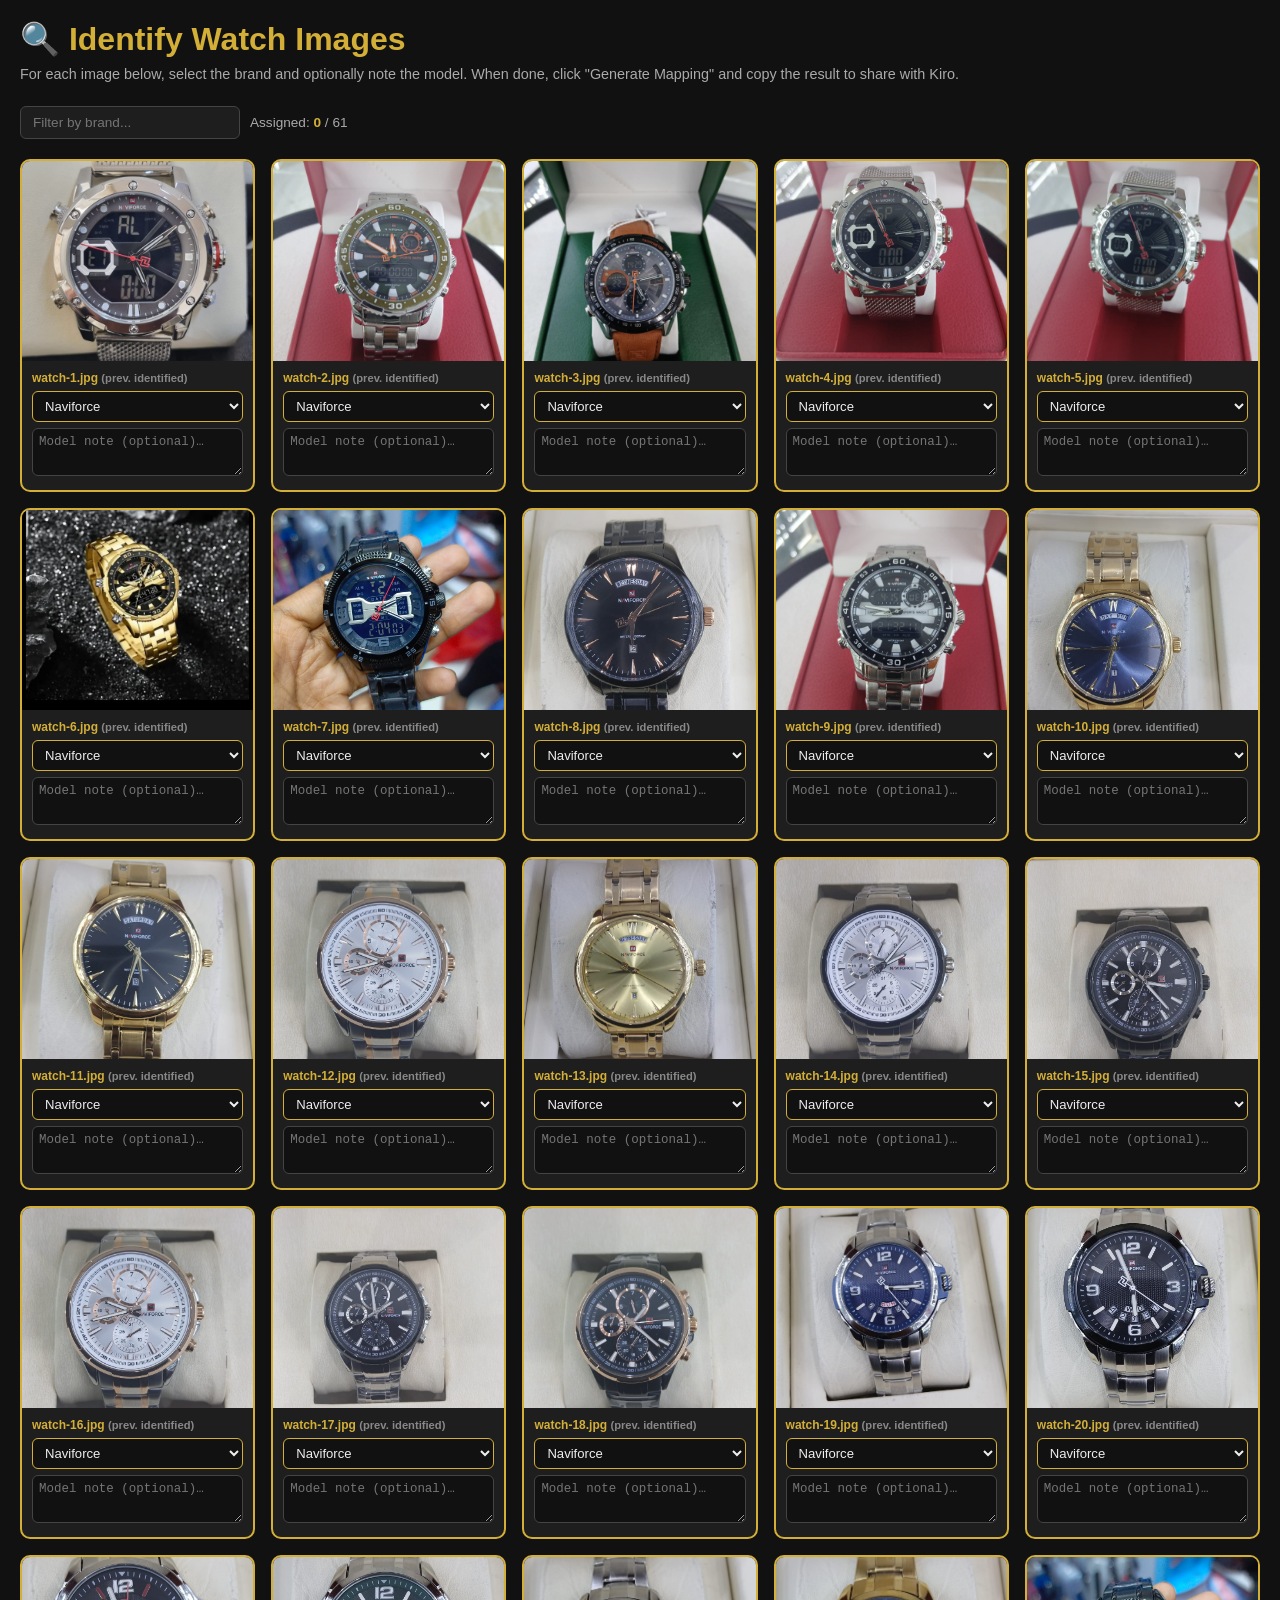
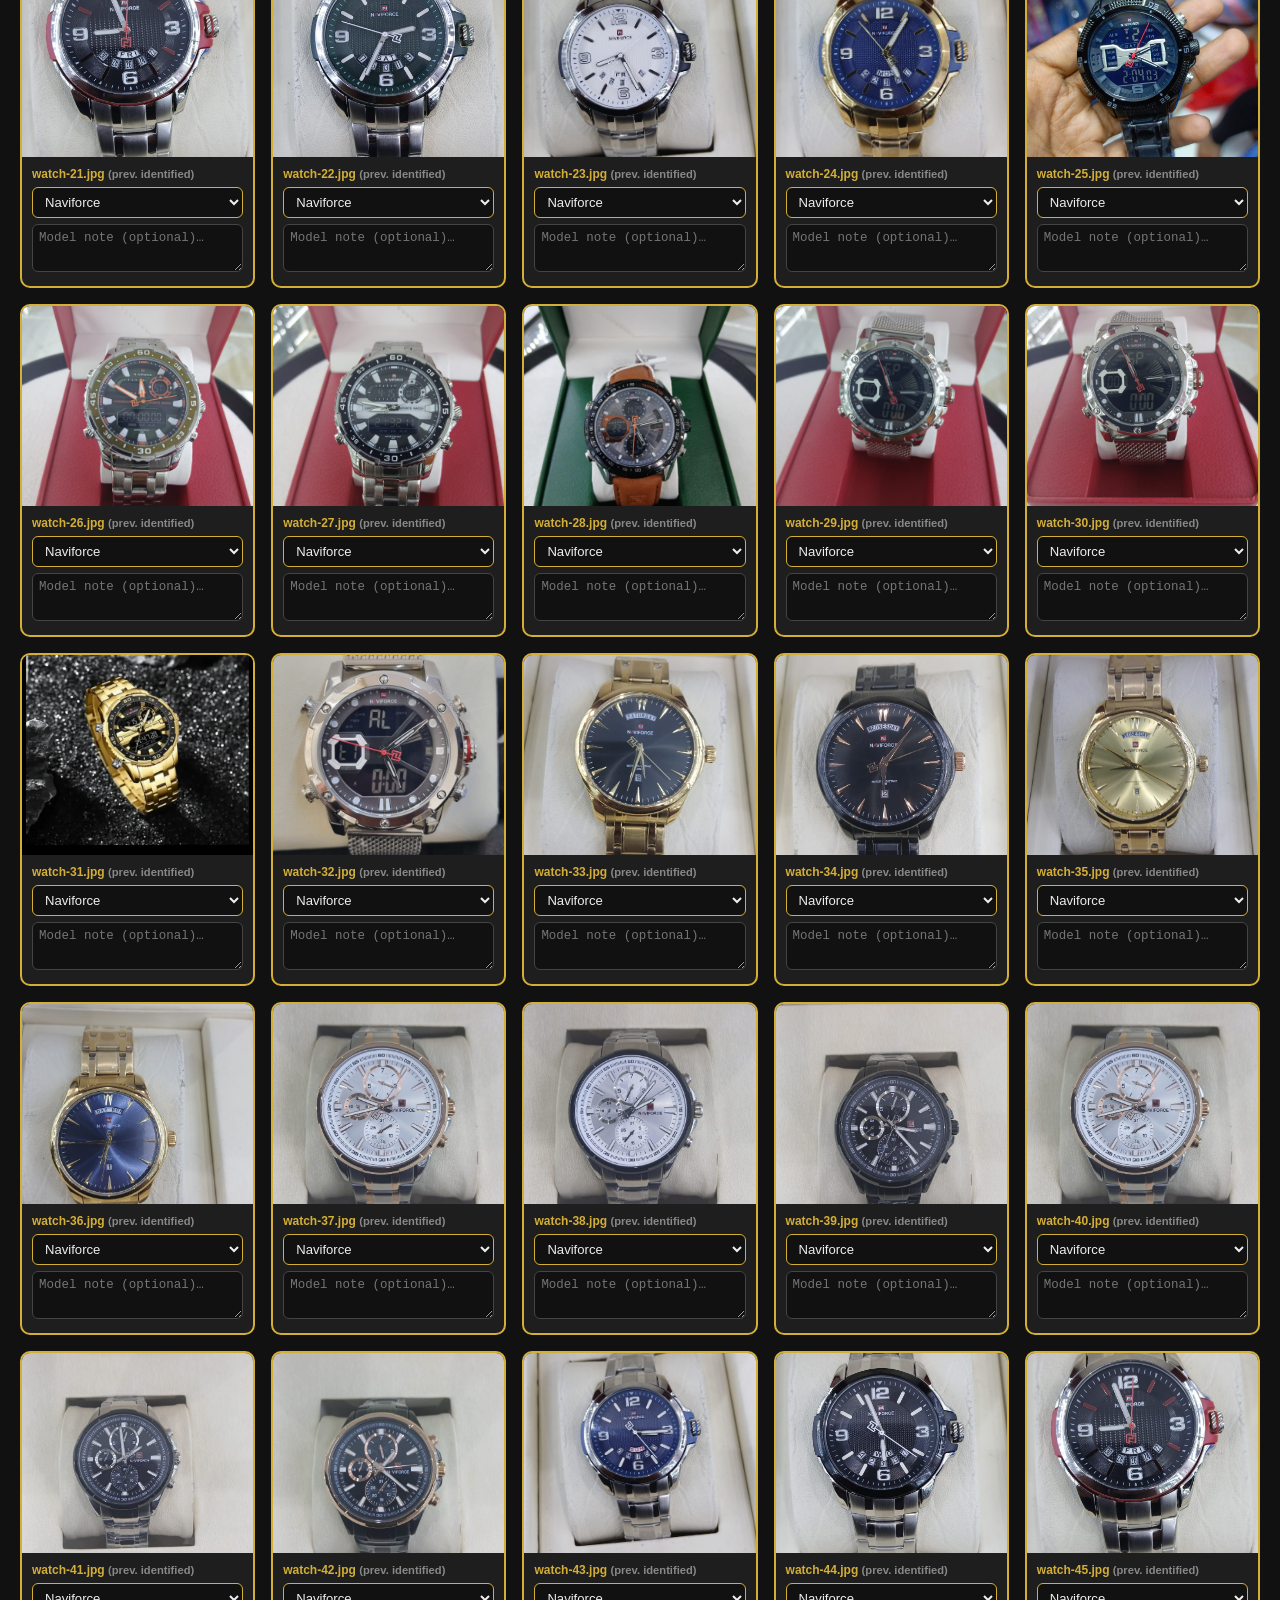
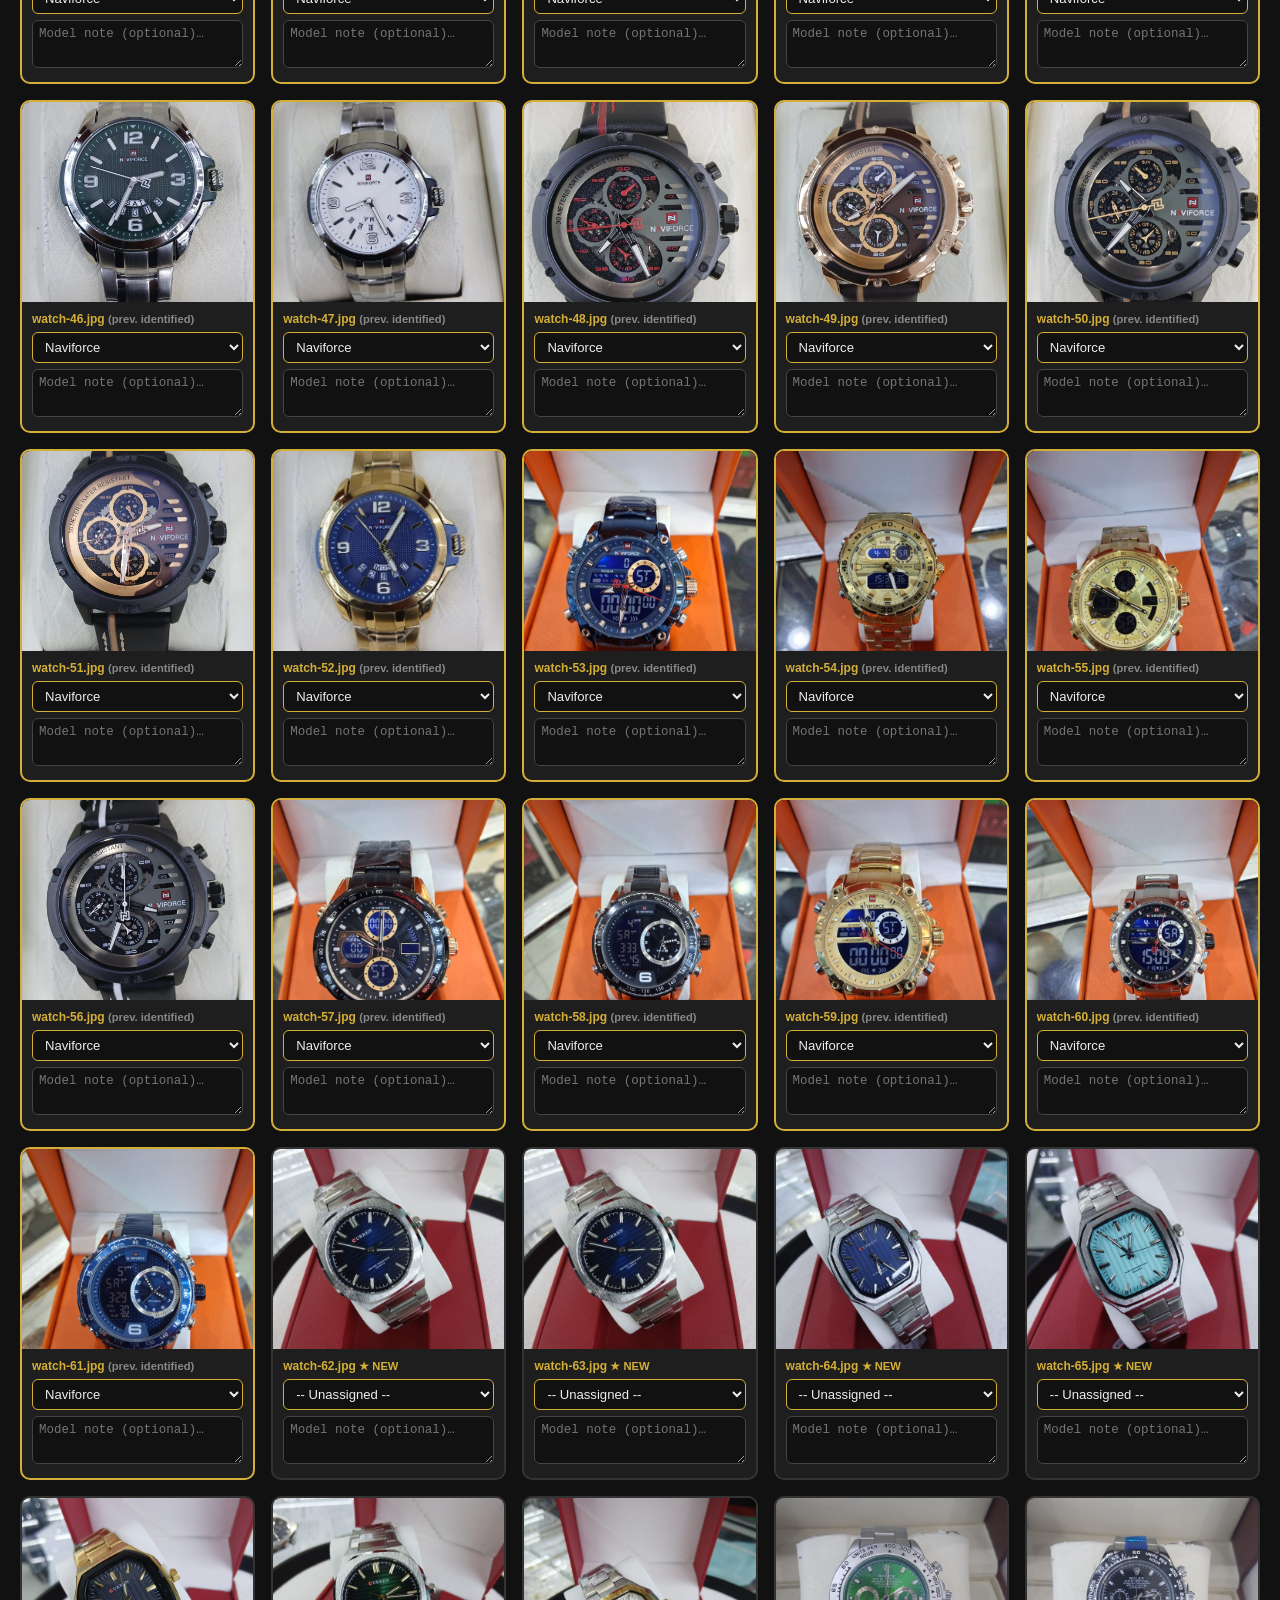
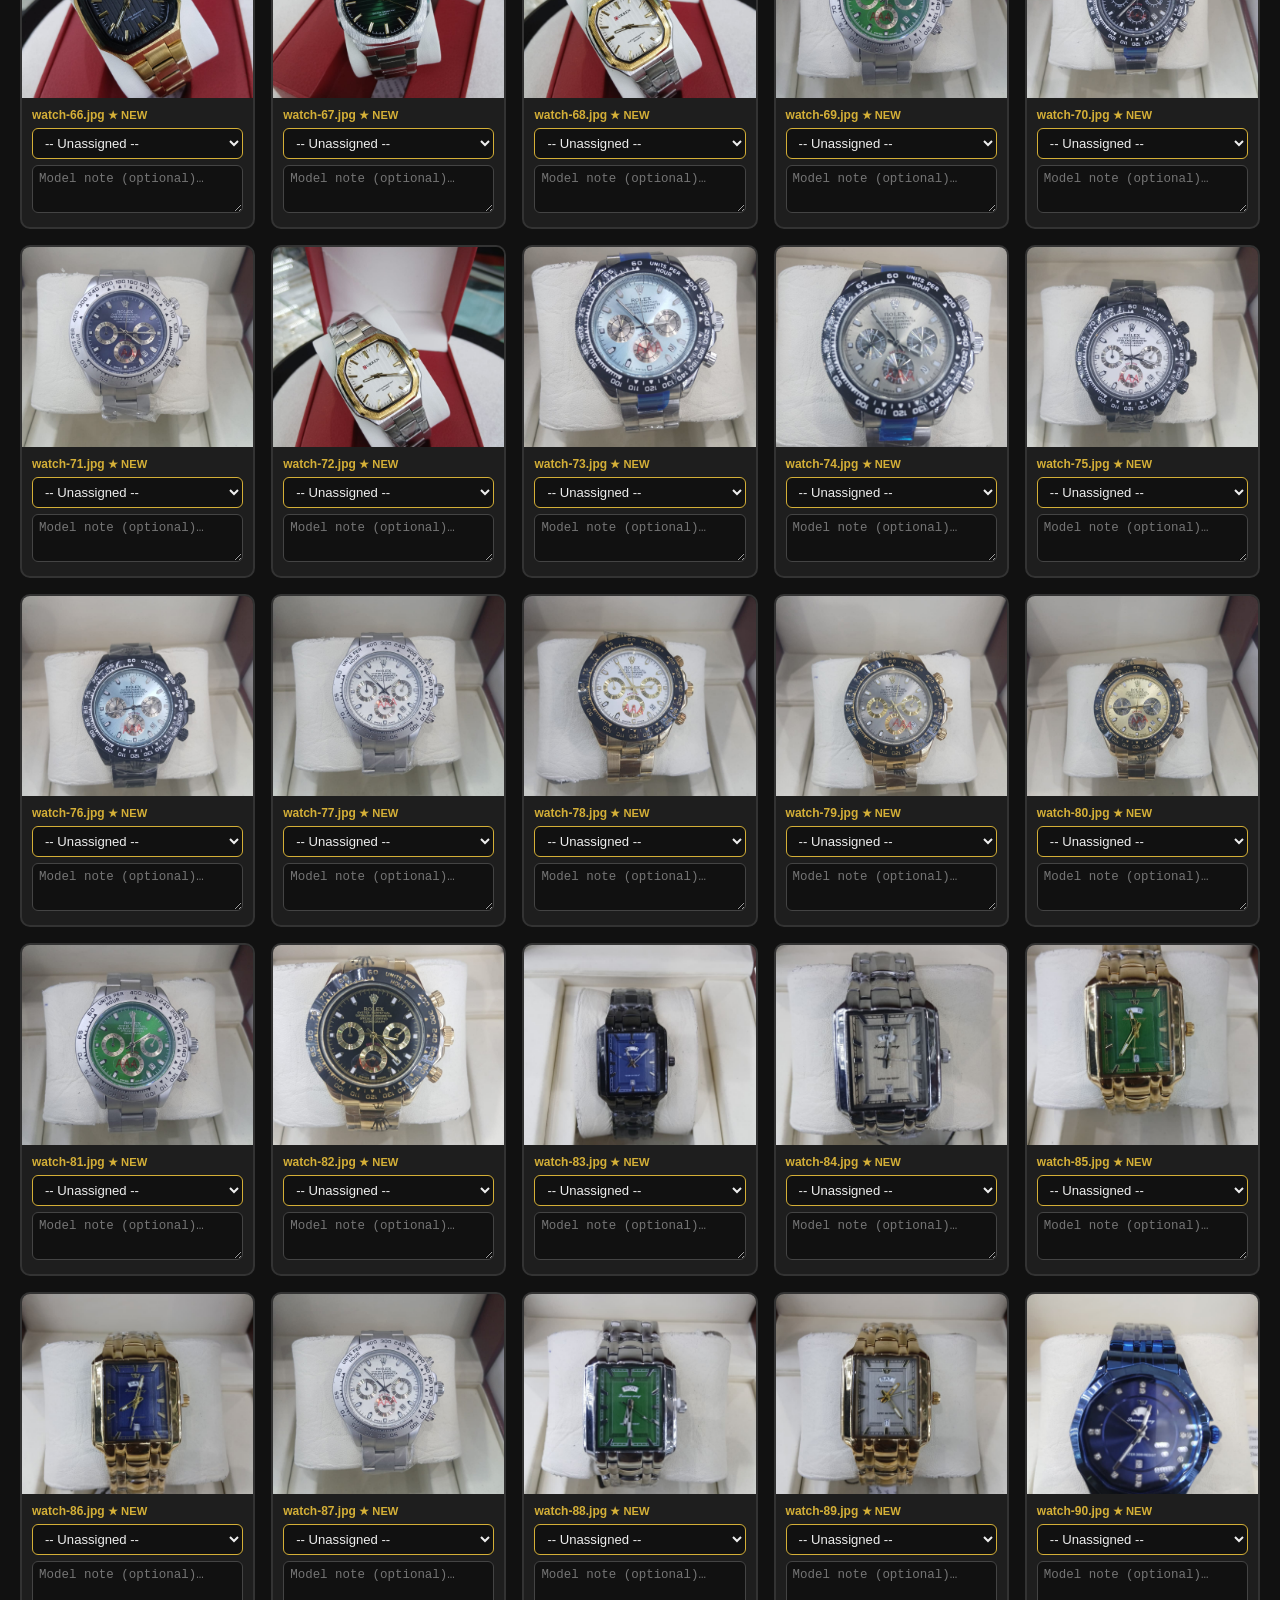
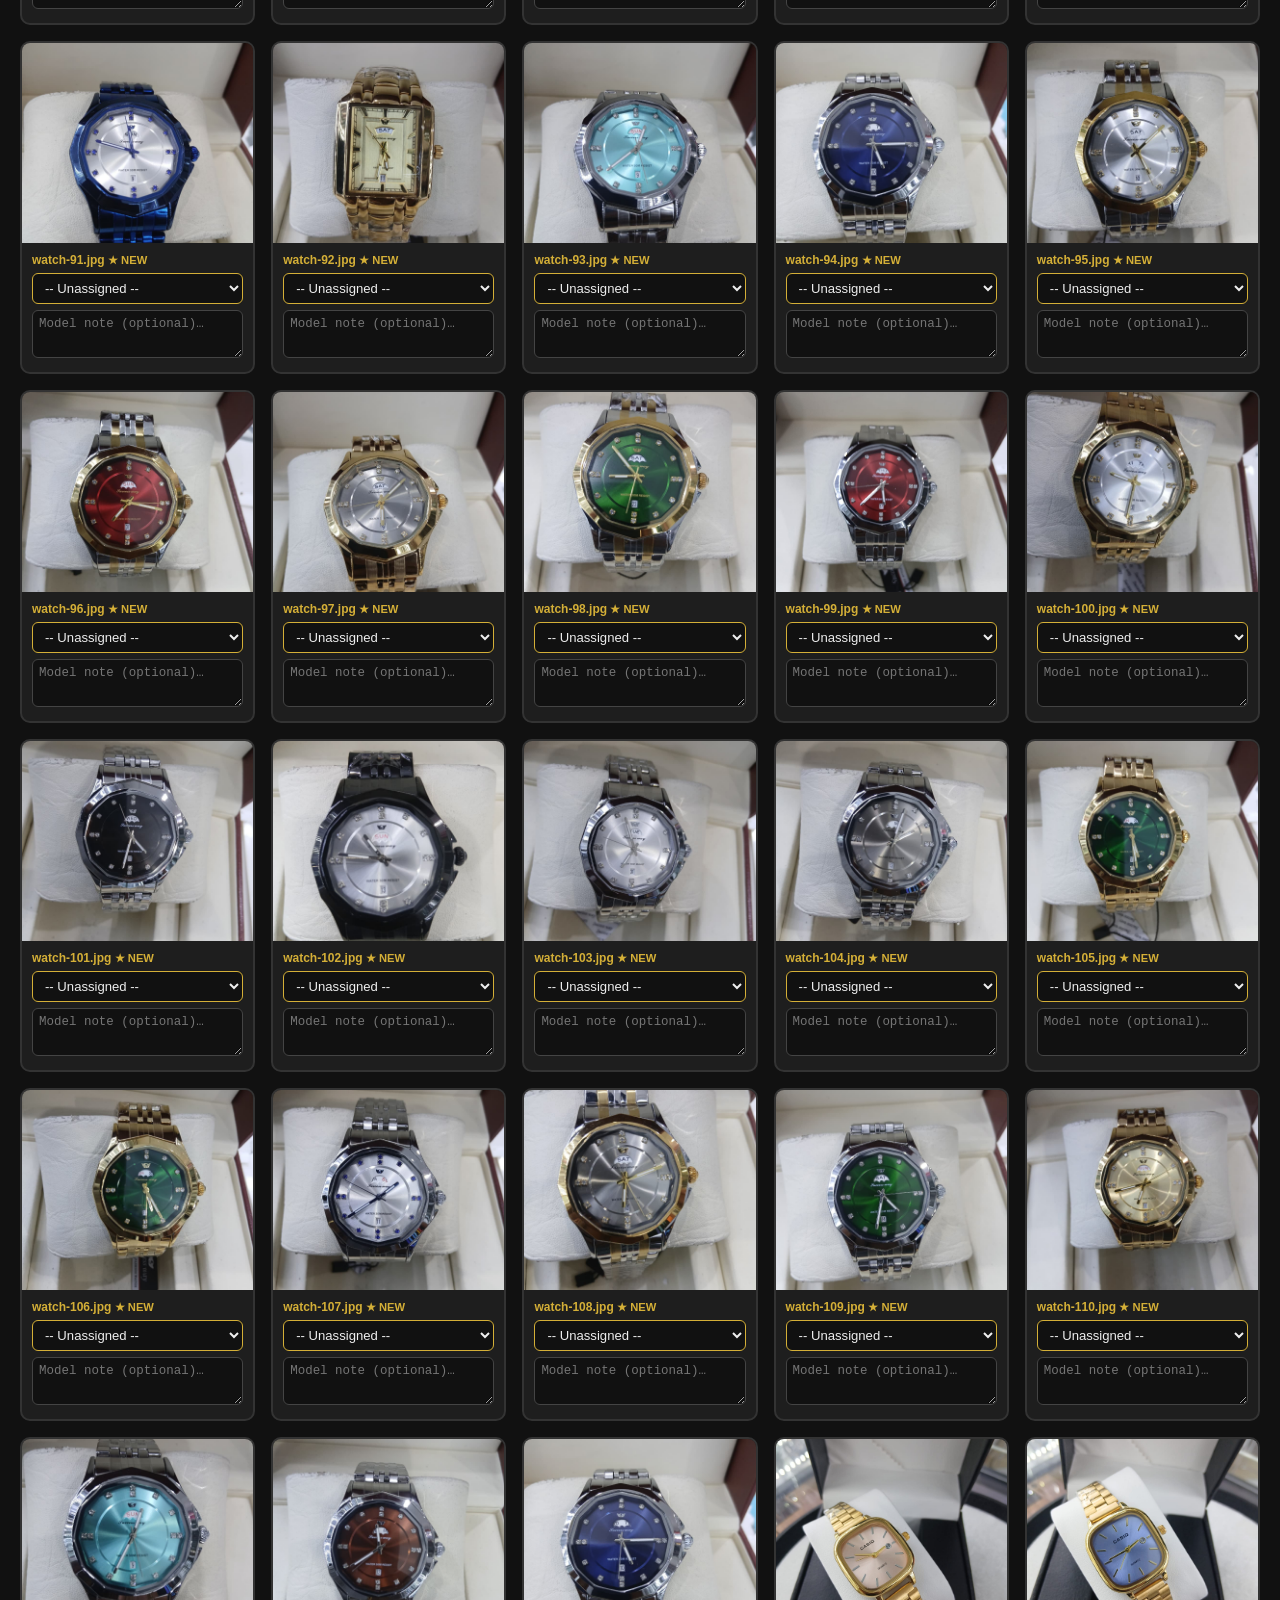
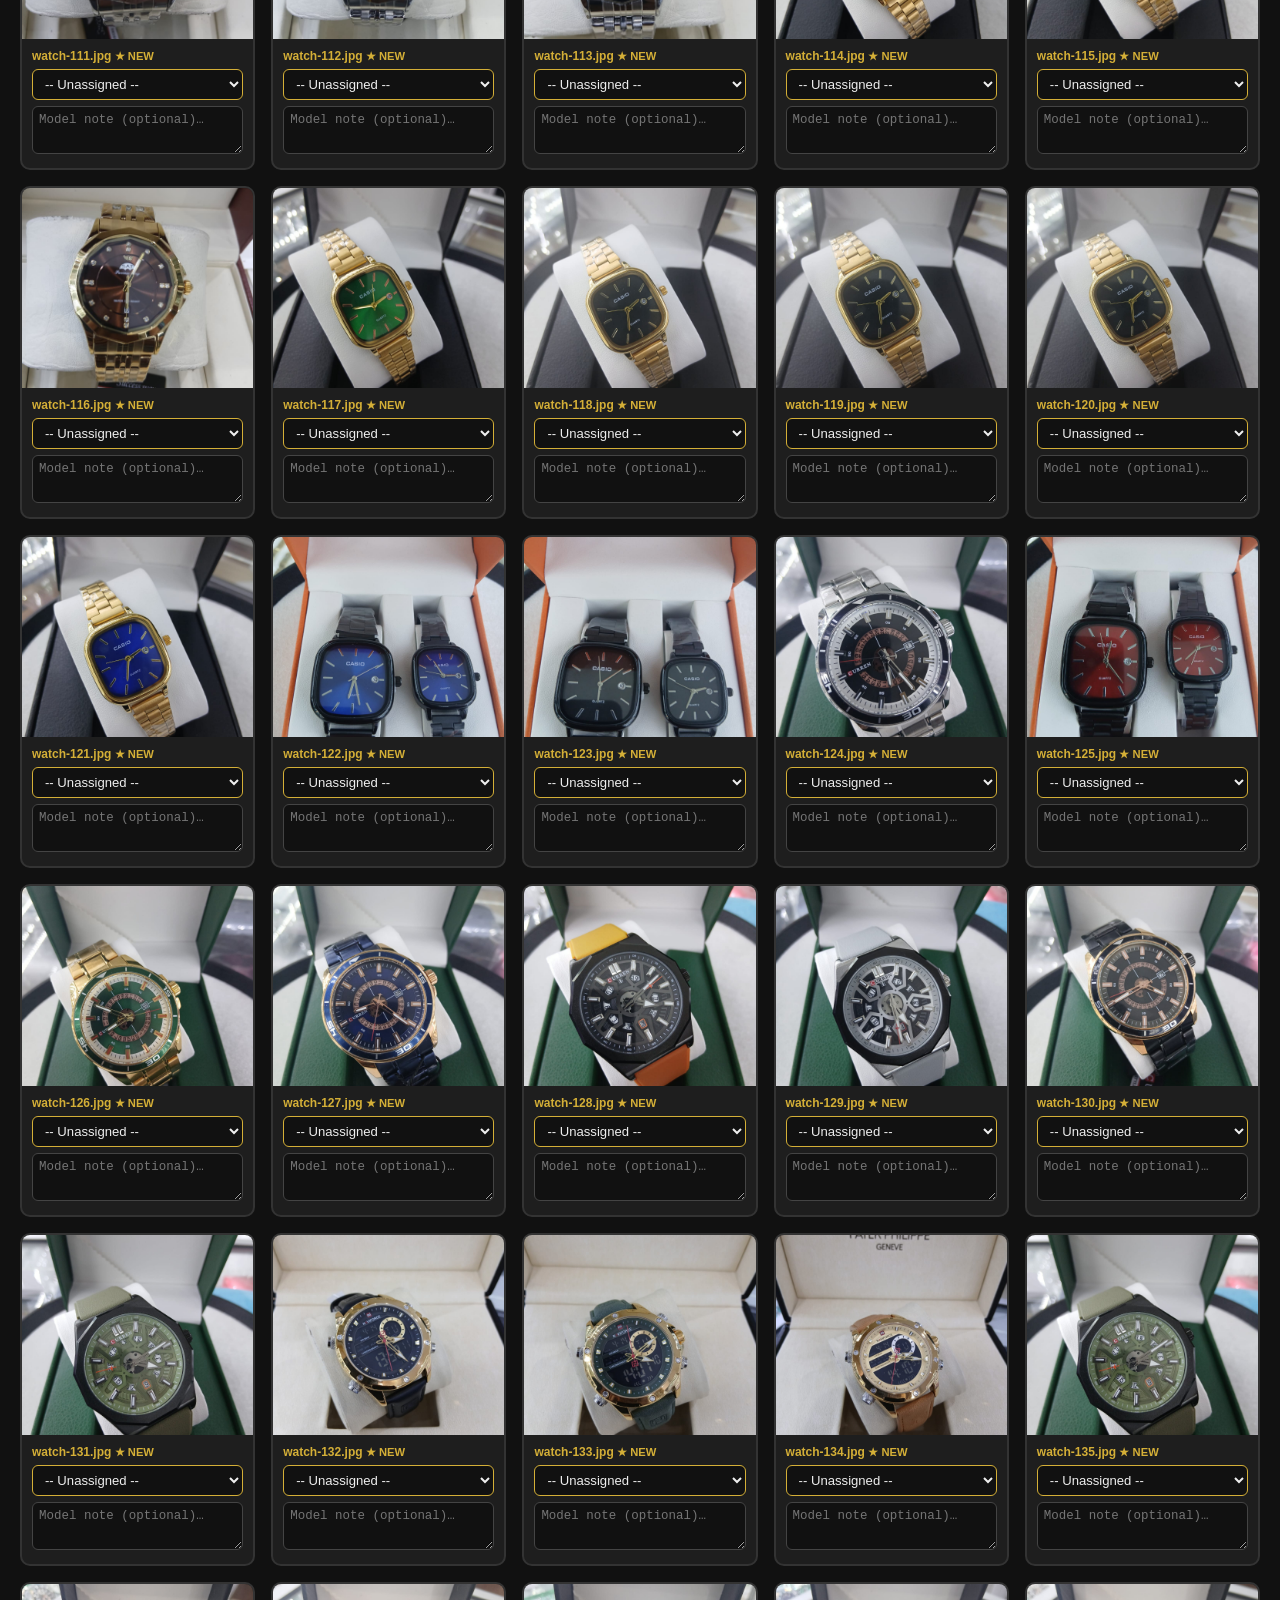
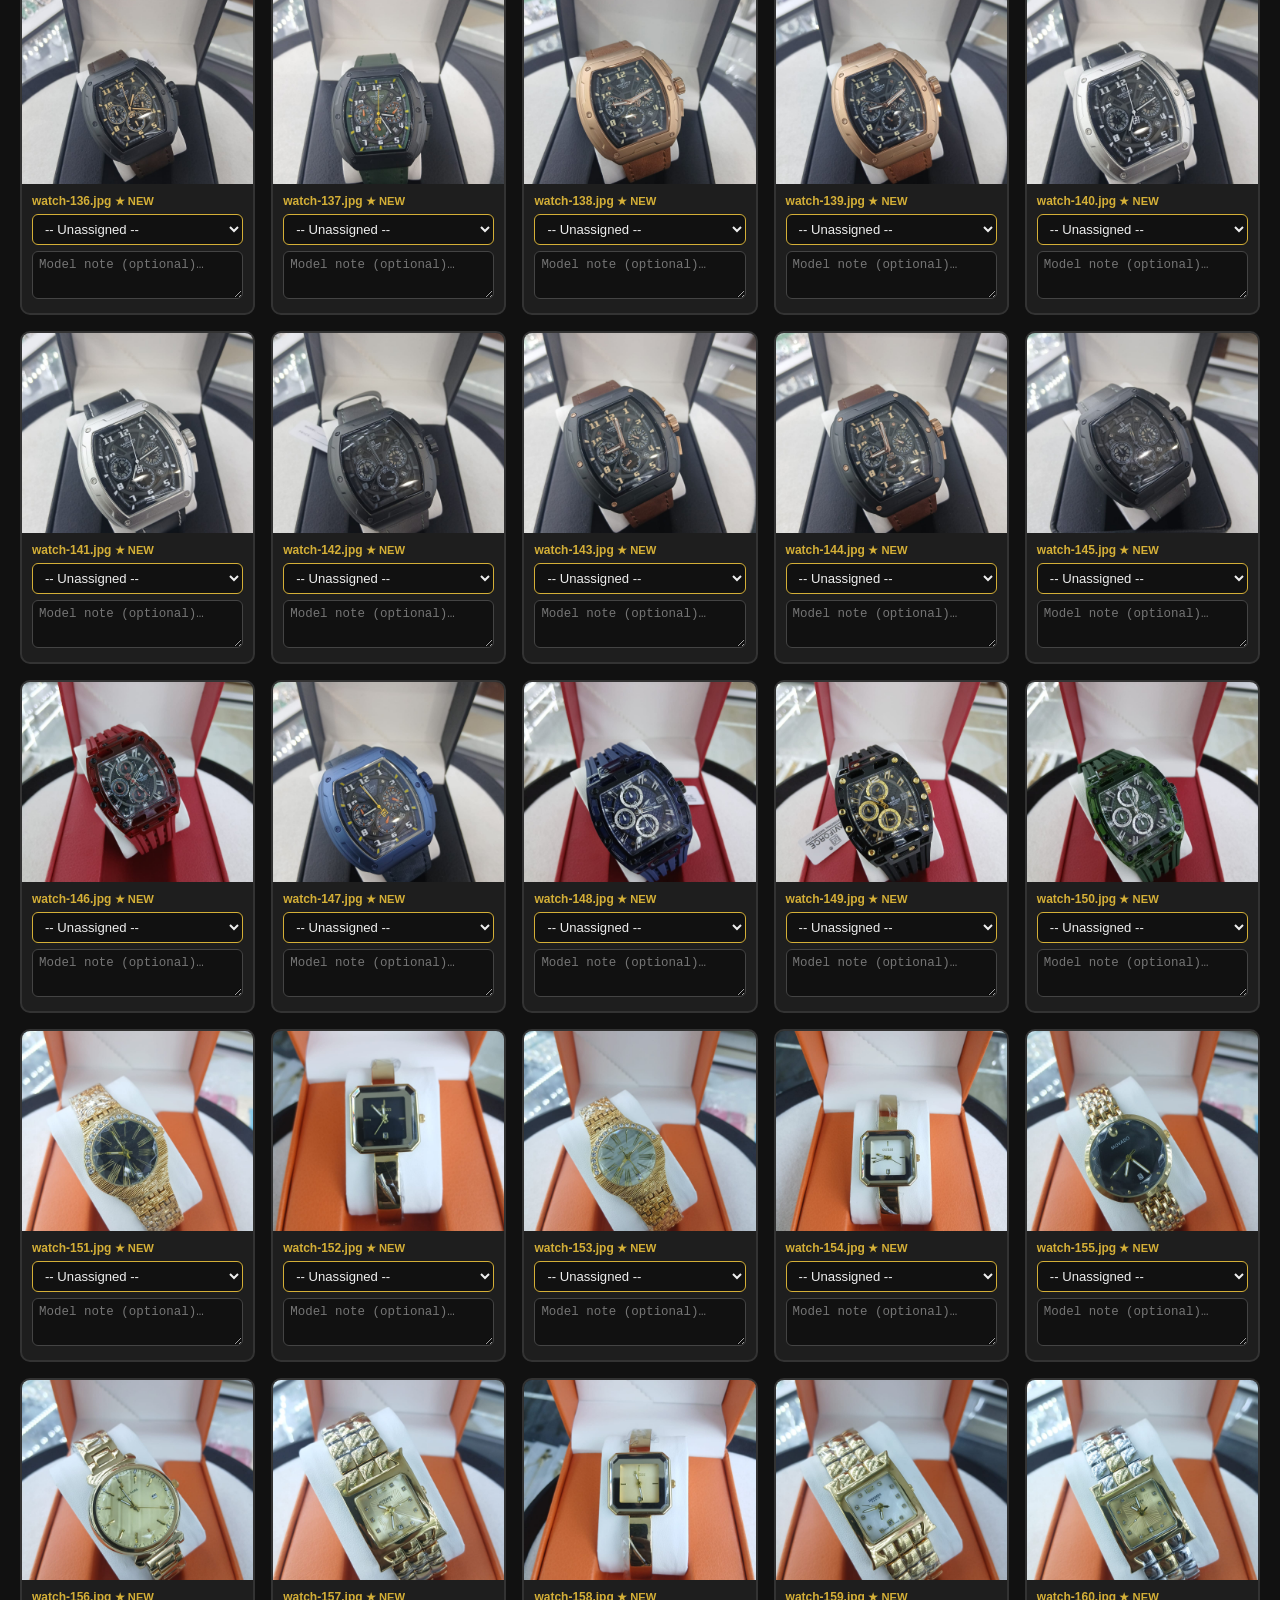
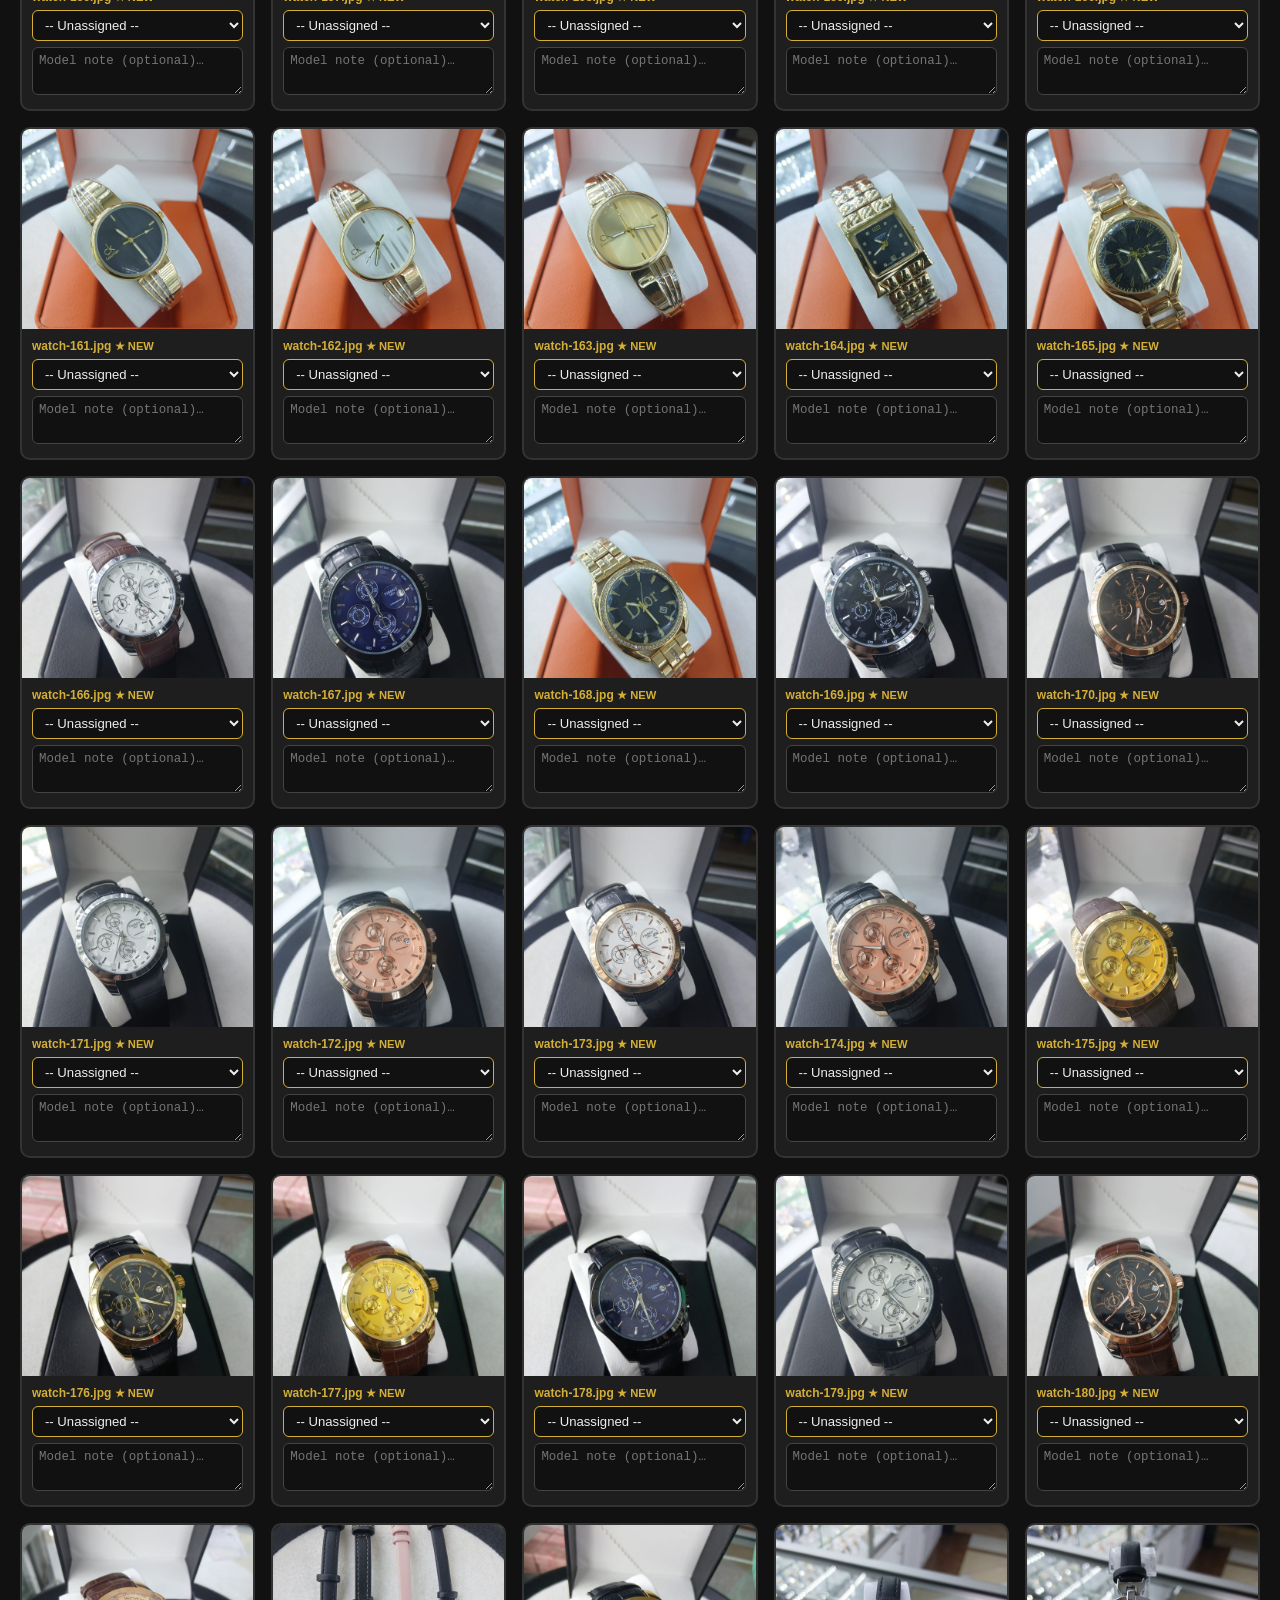
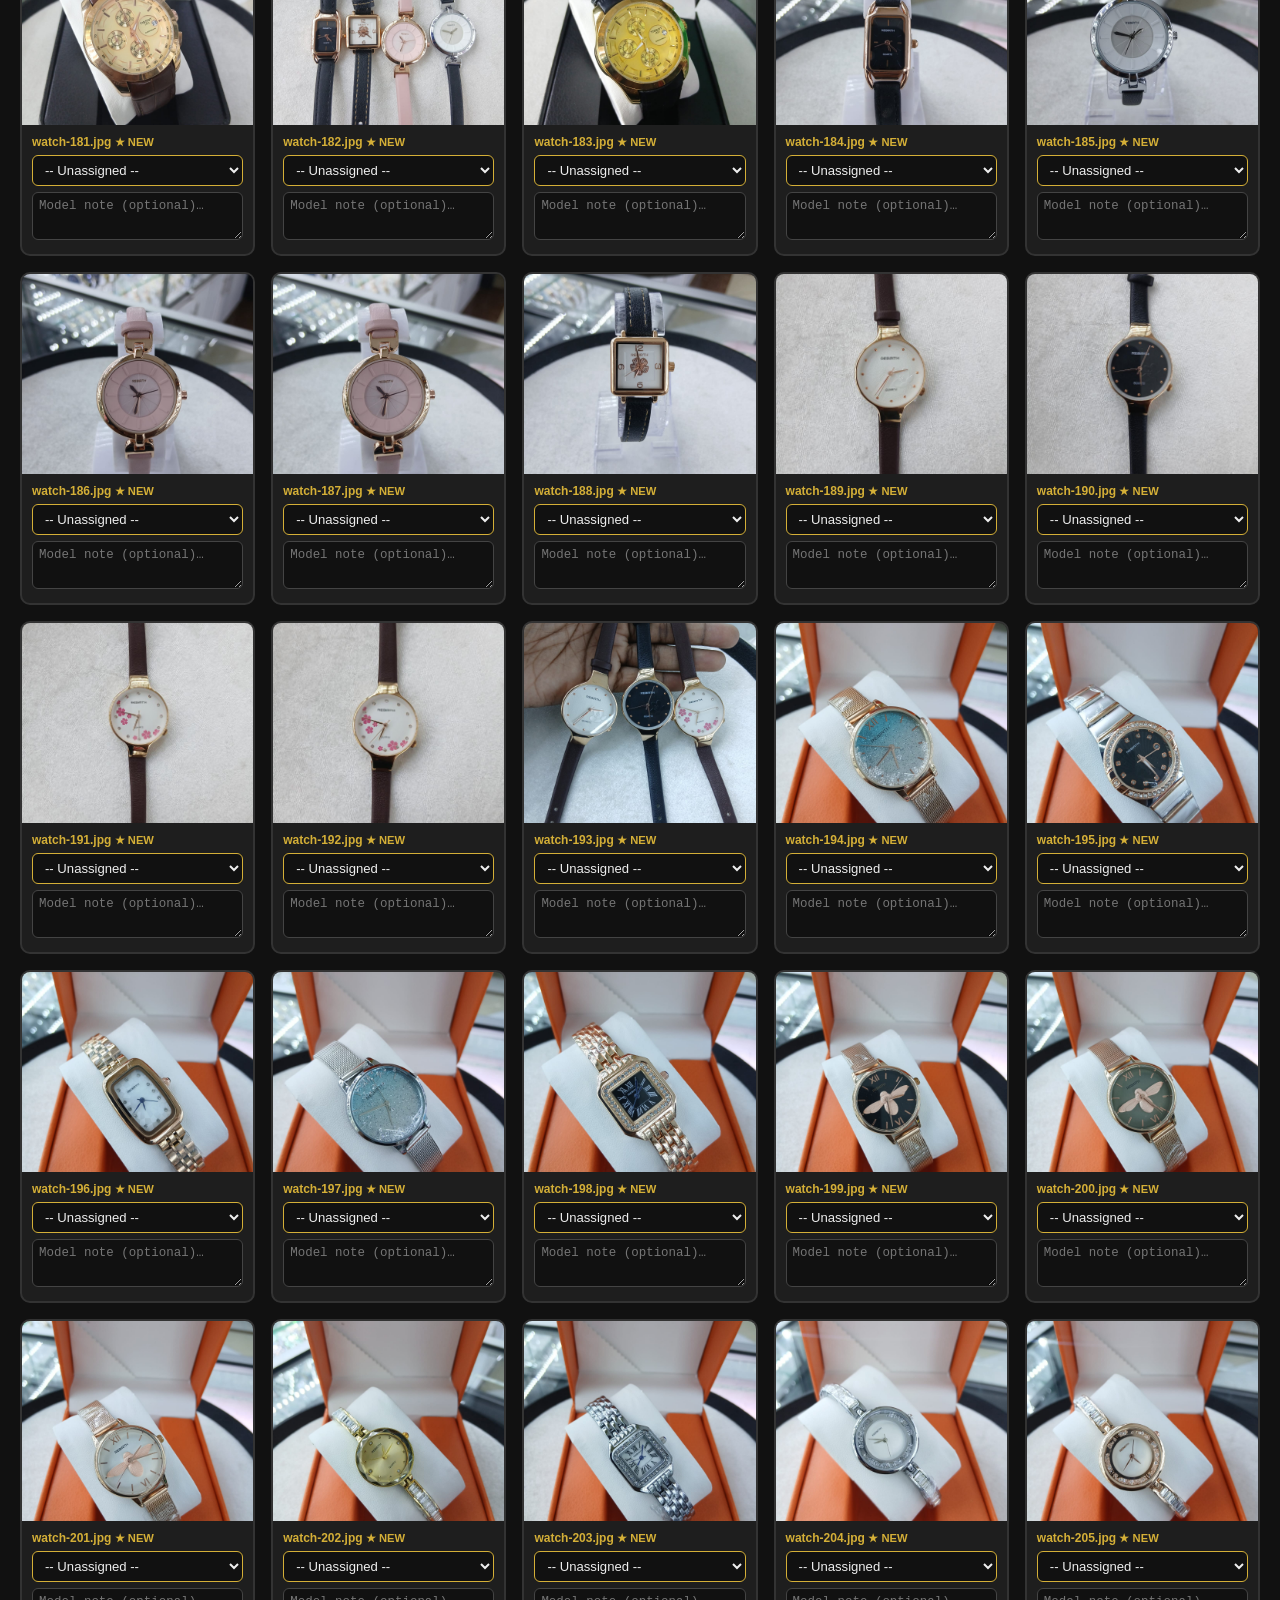
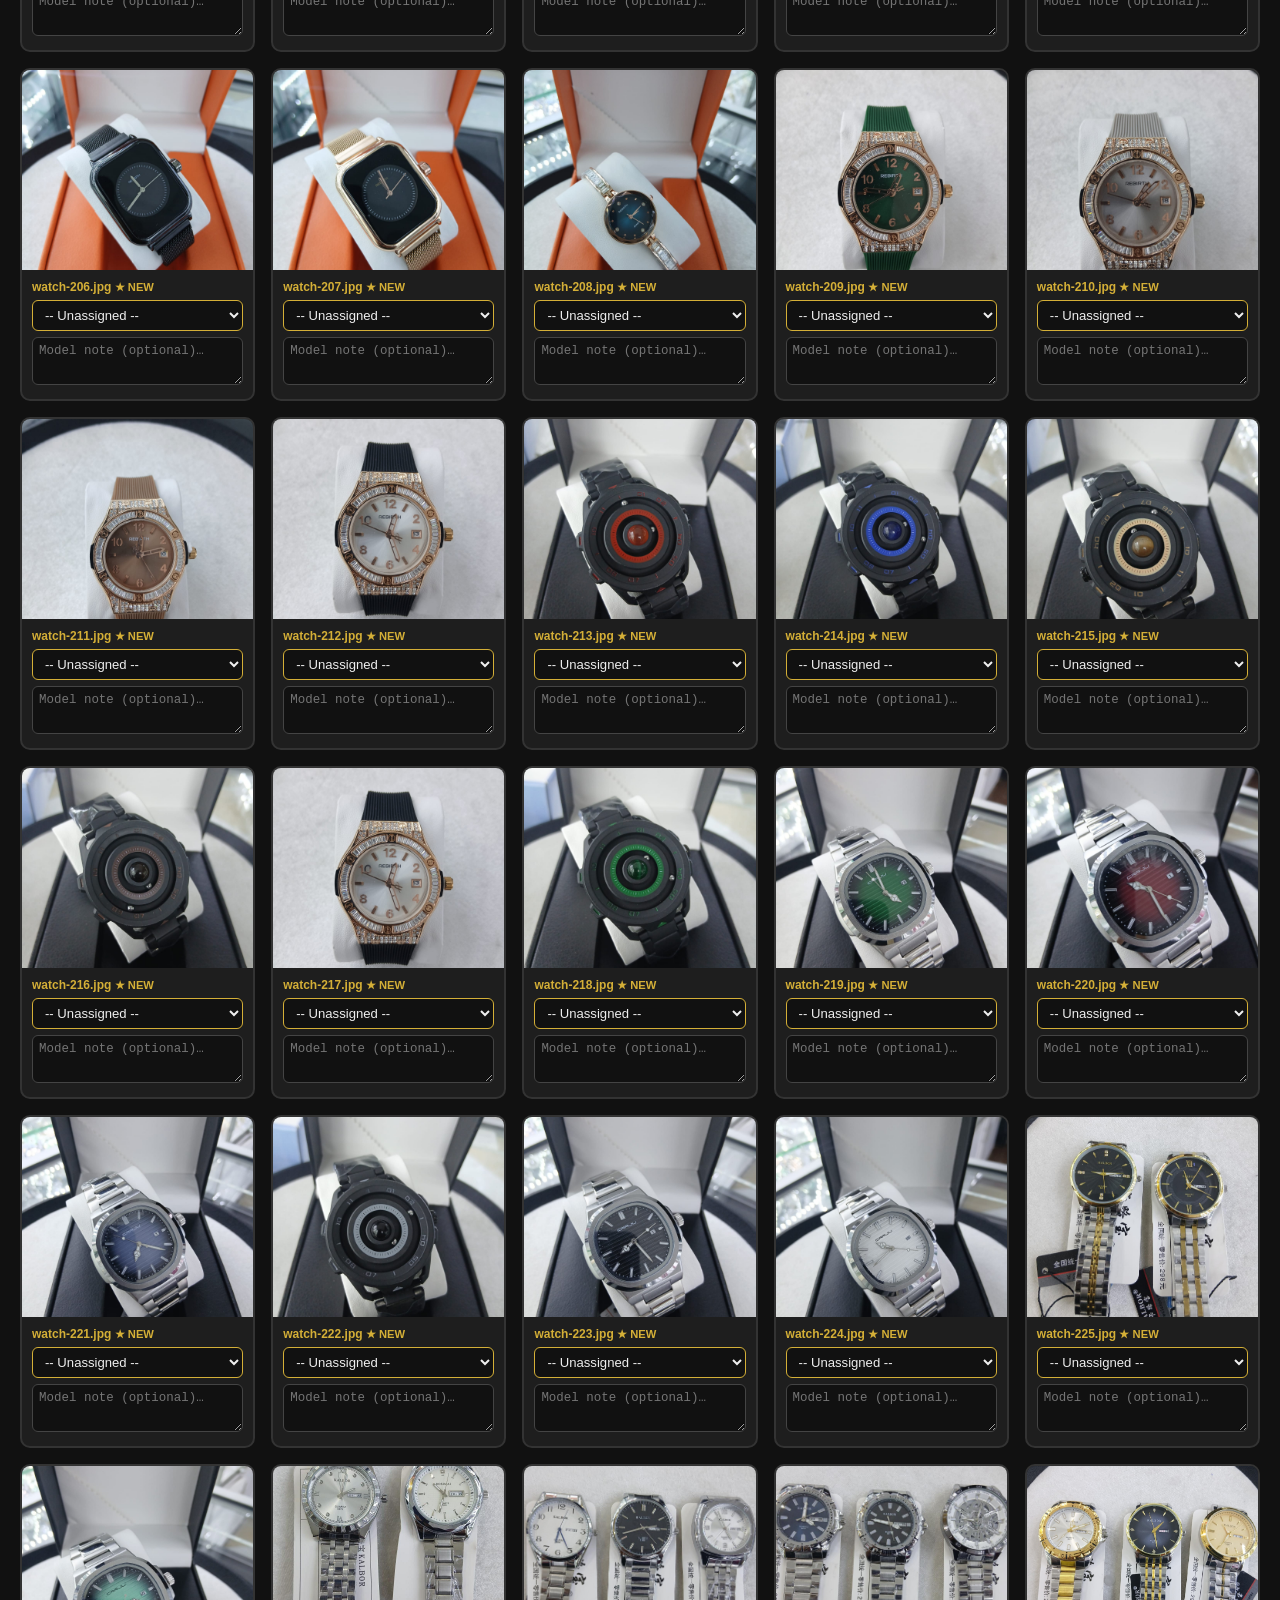
<file: 254-chronos/identify-watches.html>
<!DOCTYPE html>
<html lang="en">
<head>
<meta charset="UTF-8"/>
<title>Identify Watch Images – 254 Chronos</title>
<style>
  * { box-sizing: border-box; margin: 0; padding: 0; }
  body { background: #111; color: #eee; font-family: Arial, sans-serif; padding: 20px; }
  h1 { color: #D4AF37; margin-bottom: 8px; }
  p { color: #aaa; margin-bottom: 24px; font-size: 0.9rem; }
  .grid { display: grid; grid-template-columns: repeat(auto-fill, minmax(220px, 1fr)); gap: 16px; }
  .card { background: #1e1e1e; border: 2px solid #333; border-radius: 10px; overflow: hidden; }
  .card img { width: 100%; height: 200px; object-fit: cover; display: block; }
  .card-body { padding: 10px; }
  .card-num { font-size: 0.75rem; color: #D4AF37; font-weight: bold; margin-bottom: 6px; }
  select { width: 100%; background: #111; border: 1px solid #D4AF37; color: #eee; 
           padding: 6px 8px; border-radius: 6px; font-size: 0.82rem; cursor: pointer; margin-bottom: 6px; }
  textarea { width: 100%; background: #111; border: 1px solid #444; color: #eee;
             padding: 6px; border-radius: 6px; font-size: 0.78rem; resize: vertical; height: 48px; }
  .card.assigned { border-color: #D4AF37; }
  .save-btn { display: block; margin: 32px auto 0; background: #D4AF37; color: #111;
              border: none; padding: 14px 40px; border-radius: 8px; font-size: 1rem;
              font-weight: bold; cursor: pointer; letter-spacing: 1px; }
  .save-btn:hover { background: #e8c84a; }
  #output { margin-top: 24px; background: #1e1e1e; border: 1px solid #D4AF37; border-radius: 8px;
            padding: 20px; white-space: pre-wrap; font-size: 0.75rem; color: #aaa; display: none; }
  .copy-btn { margin-top: 10px; background: #333; color: #D4AF37; border: 1px solid #D4AF37;
              padding: 8px 20px; border-radius: 6px; cursor: pointer; font-size: 0.82rem; }
  .filter-bar { display: flex; gap: 10px; margin-bottom: 20px; flex-wrap: wrap; align-items: center; }
  .filter-bar input { background: #1e1e1e; border: 1px solid #444; color: #eee; padding: 8px 12px;
                      border-radius: 6px; font-size: 0.85rem; width: 220px; }
  .counter { color: #aaa; font-size: 0.85rem; }
  .counter span { color: #D4AF37; font-weight: bold; }
</style>
</head>
<body>

<h1>🔍 Identify Watch Images</h1>
<p>For each image below, select the brand and optionally note the model. When done, click "Generate Mapping" and copy the result to share with Kiro.</p>

<div class="filter-bar">
  <input type="text" id="filterInput" placeholder="Filter by brand..." oninput="filterCards()" />
  <span class="counter">Assigned: <span id="assignedCount">0</span> / 61</span>
</div>

<div class="grid" id="grid"></div>

<button class="save-btn" onclick="generateOutput()">Generate Mapping</button>
<div id="output"></div>
<button class="copy-btn" onclick="copyOutput()" style="display:none;" id="copyBtn">Copy to Clipboard</button>

<script>
const BRANDS = [
  '-- Unassigned --',
  'Rolex', 'Hublot', 'Patek Philippe', 'Richard Mille',
  'Casio', 'Diesel', 'Poedagar', 'Naviforce', 'Curren',
  'Tissot', 'Michael Kors', 'Hugo Boss', 'Anne Klein',
  'CRRJU', 'Kalbor', 'Heryl', 'Rebirth', 'Hermes',
  'Success Way', 'Other / Mixed'
];

const TOTAL = 379;

const assignments = {};

function buildGrid() {
  const grid = document.getElementById('grid');
  for (let i = 1; i <= TOTAL; i++) {
    const card = document.createElement('div');
    card.className = 'card';
    card.id = `card-${i}`;
    // Mark already-identified Naviforce images (1–61)
    const preAssigned = i <= 61 ? 'Naviforce' : '-- Unassigned --';
    card.innerHTML = `
      <img src="assets/watches/watch-${i}.jpg" alt="watch-${i}" loading="lazy"
           onerror="this.style.background='#333';this.alt='Load error'" />
      <div class="card-body">
        <div class="card-num">watch-${i}.jpg ${i <= 61 ? '<span style="color:#888;font-size:0.7rem;">(prev. identified)</span>' : '<span style="color:#D4AF37;font-size:0.7rem;">★ NEW</span>'}</div>
        <select id="sel-${i}" onchange="onAssign(${i})">
          ${BRANDS.map(b => `<option value="${b}" ${b === preAssigned ? 'selected' : ''}>${b}</option>`).join('')}
        </select>
        <textarea id="note-${i}" placeholder="Model note (optional)…"></textarea>
      </div>`;
    grid.appendChild(card);
    // Pre-mark existing naviforce cards as assigned
    if (i <= 61) card.classList.add('assigned');
  }
}

function onAssign(i) {
  const val = document.getElementById(`sel-${i}`).value;
  assignments[i] = val;
  const card = document.getElementById(`card-${i}`);
  card.classList.toggle('assigned', val !== '-- Unassigned --');
  updateCounter();
  // Auto-save to localStorage
  localStorage.setItem('chronos_img_assignments', JSON.stringify(getAll()));
}

function getAll() {
  const result = {};
  for (let i = 1; i <= TOTAL; i++) {
    const brand = document.getElementById(`sel-${i}`)?.value || '-- Unassigned --';
    const note  = document.getElementById(`note-${i}`)?.value || '';
    result[i] = { brand, note };
  }
  return result;
}

function updateCounter() {
  const count = Object.values(getAll()).filter(v => v.brand !== '-- Unassigned --').length;
  document.getElementById('assignedCount').textContent = `${count} / ${TOTAL}`;
}

function filterCards() {
  const q = document.getElementById('filterInput').value.toLowerCase();
  for (let i = 1; i <= TOTAL; i++) {
    const card = document.getElementById(`card-${i}`);
    const brand = (document.getElementById(`sel-${i}`)?.value || '').toLowerCase();
    card.style.display = (!q || brand.includes(q) || `watch-${i}`.includes(q)) ? '' : 'none';
  }
}

function generateOutput() {
  const all = getAll();
  // Group by brand
  const byBrand = {};
  for (const [num, {brand, note}] of Object.entries(all)) {
    if (brand === '-- Unassigned --') continue;
    if (!byBrand[brand]) byBrand[brand] = [];
    byBrand[brand].push(`watch-${num}.jpg${note ? ' [' + note + ']' : ''}`);
  }
  let text = '=== BRAND → IMAGE MAPPING ===\n\n';
  for (const [brand, imgs] of Object.entries(byBrand).sort()) {
    text += `${brand}:\n  ${imgs.join('\n  ')}\n\n`;
  }
  const unassigned = Object.entries(all).filter(([,v]) => v.brand === '-- Unassigned --').map(([n]) => `watch-${n}.jpg`);
  if (unassigned.length) text += `UNASSIGNED (${unassigned.length}):\n  ${unassigned.join(', ')}\n`;

  const out = document.getElementById('output');
  out.style.display = 'block';
  out.textContent = text;
  document.getElementById('copyBtn').style.display = 'inline-block';
}

function copyOutput() {
  navigator.clipboard.writeText(document.getElementById('output').textContent);
  document.getElementById('copyBtn').textContent = 'Copied ✓';
  setTimeout(() => document.getElementById('copyBtn').textContent = 'Copy to Clipboard', 2000);
}

function restore() {
  const saved = localStorage.getItem('chronos_img_assignments');
  if (!saved) return;
  try {
    const data = JSON.parse(saved);
    for (const [num, {brand, note}] of Object.entries(data)) {
      const sel = document.getElementById(`sel-${num}`);
      const txt = document.getElementById(`note-${num}`);
      if (sel) { sel.value = brand; onAssign(Number(num)); }
      if (txt) txt.value = note || '';
    }
  } catch(e) {}
}

buildGrid();
restore();
</script>
</body>
</html>
</file>
<file: 254-chronos/css/style.css>
/* ============================================================
   254 CHRONOS — Main Stylesheet
   Colors: Gold #D4AF37 | Charcoal #1C1C1C | Silver #C0C0C0 | Ivory #F8F8F8 | Bronze #6B4E2E
   Fonts: Playfair Display | Montserrat | Raleway
   ============================================================ */

*, *::before, *::after { box-sizing: border-box; margin: 0; padding: 0; }

:root {
  --gold: #D4AF37;
  --gold-light: #e8c84a;
  --gold-dark: #b8961f;
  --charcoal: #1C1C1C;
  --charcoal-light: #2a2a2a;
  --silver: #C0C0C0;
  --ivory: #F8F8F8;
  --bronze: #6B4E2E;
  --text-light: #aaa;
  --radius: 8px;
  --radius-lg: 16px;
  --shadow: 0 4px 24px rgba(0,0,0,0.5);
  --transition: all 0.3s ease;
}

html { scroll-behavior: smooth; }

body {
  font-family: 'Montserrat', sans-serif;
  background: var(--charcoal);
  color: var(--ivory);
  overflow-x: hidden;
}

a { text-decoration: none; color: inherit; }
ul { list-style: none; }
img { max-width: 100%; display: block; }
input, textarea, select { font-family: 'Montserrat', sans-serif; }

/* ---- BUTTONS ---- */
.btn {
  display: inline-block;
  padding: 14px 32px;
  border-radius: var(--radius);
  font-family: 'Raleway', sans-serif;
  font-weight: 700;
  font-size: 0.9rem;
  letter-spacing: 1px;
  text-transform: uppercase;
  cursor: pointer;
  border: 2px solid transparent;
  transition: var(--transition);
}
.btn-gold {
  background: var(--gold);
  color: var(--charcoal);
  border-color: var(--gold);
}
.btn-gold:hover {
  background: var(--gold-light);
  border-color: var(--gold-light);
  transform: translateY(-2px);
  box-shadow: 0 8px 24px rgba(212,175,55,0.4);
}
.btn-outline {
  background: transparent;
  color: var(--gold);
  border-color: var(--gold);
}
.btn-outline:hover {
  background: var(--gold);
  color: var(--charcoal);
  transform: translateY(-2px);
}

/* ---- CONTAINER ---- */
.container { max-width: 1200px; margin: 0 auto; padding: 0 24px; }

/* ---- NAVBAR ---- */
.navbar {
  position: fixed;
  top: 0; left: 0; right: 0;
  z-index: 999;
  padding: 16px 0;
  background: rgba(28,28,28,0.95);
  backdrop-filter: blur(12px);
  border-bottom: 1px solid rgba(212,175,55,0.15);
  transition: var(--transition);
}
.navbar.scrolled {
  padding: 10px 0;
  box-shadow: 0 4px 32px rgba(0,0,0,0.6);
}
.nav-container {
  max-width: 1200px;
  margin: 0 auto;
  padding: 0 24px;
  display: flex;
  align-items: center;
  justify-content: space-between;
}
.nav-logo .logo-img {
  height: 64px;
  width: auto;
  object-fit: contain;
}
.nav-links {
  display: flex;
  gap: 32px;
  align-items: center;
}
.nav-links a {
  font-size: 0.85rem;
  font-weight: 500;
  letter-spacing: 1px;
  text-transform: uppercase;
  color: var(--silver);
  transition: var(--transition);
  position: relative;
}
.nav-links a::after {
  content: '';
  position: absolute;
  bottom: -4px; left: 0;
  width: 0; height: 2px;
  background: var(--gold);
  transition: var(--transition);
}
.nav-links a:hover, .nav-links a.active { color: var(--gold); }
.nav-links a:hover::after { width: 100%; }
.nav-admin {
  background: rgba(212,175,55,0.1);
  padding: 6px 14px;
  border-radius: 20px;
  border: 1px solid rgba(212,175,55,0.3);
}
.nav-admin:hover { background: var(--gold) !important; color: var(--charcoal) !important; }
.nav-actions { display: flex; align-items: center; gap: 16px; }
.cart-btn {
  position: relative;
  background: none;
  border: none;
  color: var(--ivory);
  font-size: 1.3rem;
  cursor: pointer;
  transition: var(--transition);
}
.cart-btn:hover { color: var(--gold); }
.cart-count {
  position: absolute;
  top: -8px; right: -8px;
  background: var(--gold);
  color: var(--charcoal);
  font-size: 0.65rem;
  font-weight: 700;
  width: 18px; height: 18px;
  border-radius: 50%;
  display: flex; align-items: center; justify-content: center;
}
.hamburger {
  display: none;
  flex-direction: column;
  gap: 5px;
  background: none;
  border: none;
  cursor: pointer;
  padding: 4px;
}
.hamburger span {
  display: block;
  width: 24px; height: 2px;
  background: var(--ivory);
  transition: var(--transition);
}

/* ---- HERO ---- */
.hero {
  position: relative;
  min-height: 100vh;
  display: flex;
  align-items: center;
  background: url('https://images.unsplash.com/photo-1523275335684-37898b6baf30?w=1600&q=80') center/cover no-repeat;
  overflow: hidden;
}
.hero-overlay {
  position: absolute; inset: 0;
  background: linear-gradient(135deg, rgba(28,28,28,0.92) 0%, rgba(28,28,28,0.7) 60%, rgba(107,78,46,0.4) 100%);
}
.hero-content {
  position: relative;
  z-index: 2;
  max-width: 1200px;
  margin: 0 auto;
  padding: 0 24px;
  padding-top: 100px;
}
.hero-sub {
  font-family: 'Raleway', sans-serif;
  font-size: 0.85rem;
  letter-spacing: 4px;
  text-transform: uppercase;
  color: var(--gold);
  margin-bottom: 20px;
}
.hero-title {
  font-family: 'Playfair Display', serif;
  font-size: clamp(3rem, 7vw, 6rem);
  font-weight: 700;
  line-height: 1.1;
  color: var(--ivory);
  margin-bottom: 20px;
}
.hero-title span { color: var(--gold); }
.hero-tagline {
  font-size: 1.1rem;
  color: var(--silver);
  margin-bottom: 40px;
  max-width: 480px;
}
.hero-buttons { display: flex; gap: 16px; flex-wrap: wrap; }
.hero-scroll-hint {
  position: absolute;
  bottom: 40px; left: 50%;
  transform: translateX(-50%);
  display: flex;
  flex-direction: column;
  align-items: center;
  gap: 8px;
  color: var(--silver);
  font-size: 0.75rem;
  letter-spacing: 2px;
  text-transform: uppercase;
  animation: bounce 2s infinite;
}
@keyframes bounce {
  0%,100% { transform: translateX(-50%) translateY(0); }
  50% { transform: translateX(-50%) translateY(8px); }
}

/* ---- BRAND STRIP ---- */
.brand-strip {
  background: var(--gold);
  padding: 14px 0;
  overflow: hidden;
  white-space: nowrap;
}
.strip-inner {
  display: inline-flex;
  gap: 64px;
  animation: marquee 25s linear infinite;
}
.strip-inner span {
  font-family: 'Raleway', sans-serif;
  font-size: 0.75rem;
  font-weight: 700;
  letter-spacing: 3px;
  color: var(--charcoal);
}
@keyframes marquee {
  from { transform: translateX(0); }
  to { transform: translateX(-50%); }
}

/* ---- SECTION HEADERS ---- */
.section-header {
  text-align: center;
  margin-bottom: 48px;
}
.section-sub {
  font-family: 'Raleway', sans-serif;
  font-size: 0.8rem;
  letter-spacing: 4px;
  text-transform: uppercase;
  color: var(--gold);
  margin-bottom: 12px;
}
.section-title {
  font-family: 'Playfair Display', serif;
  font-size: clamp(2rem, 4vw, 3rem);
  color: var(--ivory);
  margin-bottom: 16px;
}
.section-desc { color: var(--silver); max-width: 480px; margin: 0 auto; }

/* ---- COLLECTION ---- */
.collection { padding: 100px 0; }

.filters {
  display: flex;
  flex-wrap: wrap;
  gap: 10px;
  justify-content: center;
  margin-bottom: 28px;
}
.filter-btn {
  padding: 8px 20px;
  border-radius: 24px;
  border: 1px solid rgba(212,175,55,0.3);
  background: transparent;
  color: var(--silver);
  font-family: 'Montserrat', sans-serif;
  font-size: 0.8rem;
  font-weight: 500;
  cursor: pointer;
  transition: var(--transition);
  text-transform: capitalize;
}
.filter-btn:hover, .filter-btn.active {
  background: var(--gold);
  color: var(--charcoal);
  border-color: var(--gold);
}

.search-bar {
  display: flex;
  align-items: center;
  gap: 12px;
  max-width: 480px;
  margin: 0 auto 48px;
  background: var(--charcoal-light);
  border: 1px solid rgba(212,175,55,0.2);
  border-radius: 32px;
  padding: 12px 20px;
}
.search-bar i { color: var(--gold); }
.search-bar input {
  flex: 1;
  background: none;
  border: none;
  outline: none;
  color: var(--ivory);
  font-size: 0.9rem;
}
.search-bar input::placeholder { color: var(--text-light); }

/* ---- WATCH GRID ---- */
.watch-grid {
  display: grid;
  grid-template-columns: repeat(auto-fill, minmax(280px, 1fr));
  gap: 28px;
}
.watch-card {
  background: var(--charcoal-light);
  border-radius: var(--radius-lg);
  overflow: hidden;
  border: 1px solid rgba(212,175,55,0.1);
  transition: var(--transition);
  cursor: pointer;
  position: relative;
}
.watch-card:hover {
  transform: translateY(-6px);
  border-color: var(--gold);
  box-shadow: 0 16px 48px rgba(212,175,55,0.2);
}
.watch-card-img {
  width: 100%;
  height: 240px;
  object-fit: cover;
  background: #111;
  transition: transform 0.4s ease;
}
.watch-card:hover .watch-card-img { transform: scale(1.04); }
.watch-card-body { padding: 20px; }
.watch-card-brand {
  font-size: 0.72rem;
  font-weight: 600;
  letter-spacing: 2px;
  text-transform: uppercase;
  color: var(--gold);
  margin-bottom: 6px;
}
.watch-card-name {
  font-family: 'Playfair Display', serif;
  font-size: 1.1rem;
  color: var(--ivory);
  margin-bottom: 4px;
}
.watch-card-model {
  font-size: 0.75rem;
  color: var(--text-light);
  margin-bottom: 14px;
}
.watch-card-footer {
  display: flex;
  align-items: center;
  justify-content: space-between;
}
.watch-card-price {
  font-family: 'Raleway', sans-serif;
  font-size: 1.1rem;
  font-weight: 700;
  color: var(--gold);
}
.watch-card-btn {
  background: rgba(212,175,55,0.1);
  border: 1px solid var(--gold);
  color: var(--gold);
  padding: 8px 16px;
  border-radius: 6px;
  font-size: 0.78rem;
  font-weight: 600;
  cursor: pointer;
  transition: var(--transition);
}
.watch-card-btn:hover {
  background: var(--gold);
  color: var(--charcoal);
}
.featured-badge {
  position: absolute;
  top: 12px; right: 12px;
  background: var(--gold);
  color: var(--charcoal);
  font-size: 0.65rem;
  font-weight: 700;
  letter-spacing: 1px;
  text-transform: uppercase;
  padding: 4px 10px;
  border-radius: 12px;
}
.no-watches {
  text-align: center;
  grid-column: 1/-1;
  padding: 80px 20px;
  color: var(--text-light);
}
.no-watches i { font-size: 3rem; color: var(--gold); margin-bottom: 16px; }

/* ---- BRANDS ---- */
.brands-section {
  padding: 100px 0;
  background: linear-gradient(180deg, var(--charcoal) 0%, var(--charcoal-light) 100%);
}
.brands-grid {
  display: grid;
  grid-template-columns: repeat(auto-fill, minmax(200px, 1fr));
  gap: 20px;
}
.brand-card {
  text-align: center;
  padding: 32px 20px;
  background: var(--charcoal);
  border-radius: var(--radius-lg);
  border: 1px solid rgba(212,175,55,0.1);
  transition: var(--transition);
  cursor: pointer;
  user-select: none;
}
.brand-card:hover {
  border-color: var(--gold);
  transform: translateY(-4px);
  box-shadow: 0 12px 32px rgba(212,175,55,0.15);
}
.brand-card:active { transform: translateY(-1px); }
.brand-icon { font-size: 2.5rem; margin-bottom: 12px; }
.brand-card h3 {
  font-family: 'Playfair Display', serif;
  font-size: 1.1rem;
  color: var(--gold);
  margin-bottom: 6px;
}
.brand-card p { font-size: 0.8rem; color: var(--text-light); }

/* view indicator on brand card */
.brand-card::after {
  content: 'View Collection →';
  display: block;
  margin-top: 12px;
  font-size: 0.72rem;
  font-weight: 600;
  letter-spacing: 1px;
  color: transparent;
  transition: var(--transition);
}
.brand-card:hover::after { color: var(--gold); }

/* ---- BRAND PAGE OVERLAY ---- */
.brand-page-overlay {
  position: fixed;
  inset: 0;
  z-index: 1300;
  background: rgba(0,0,0,0.55);
  opacity: 0;
  pointer-events: none;
  transition: opacity 0.35s ease;
}
.brand-page-overlay.open {
  opacity: 1;
  pointer-events: all;
}
.brand-page {
  position: absolute;
  top: 0; right: 0;
  width: min(900px, 100vw);
  height: 100vh;
  background: var(--charcoal);
  border-left: 1px solid rgba(212,175,55,0.2);
  display: flex;
  flex-direction: column;
  transform: translateX(100%);
  transition: transform 0.4s cubic-bezier(0.22, 1, 0.36, 1);
  overflow: hidden;
}
.brand-page-overlay.open .brand-page {
  transform: translateX(0);
}
.brand-page-header {
  display: flex;
  align-items: center;
  gap: 20px;
  padding: 20px 28px;
  background: var(--charcoal-light);
  border-bottom: 1px solid rgba(212,175,55,0.15);
  flex-shrink: 0;
}
.brand-back-btn {
  display: flex;
  align-items: center;
  gap: 8px;
  background: rgba(212,175,55,0.1);
  border: 1px solid rgba(212,175,55,0.3);
  color: var(--gold);
  font-family: 'Raleway', sans-serif;
  font-size: 0.82rem;
  font-weight: 700;
  letter-spacing: 1px;
  text-transform: uppercase;
  padding: 10px 18px;
  border-radius: 24px;
  cursor: pointer;
  transition: var(--transition);
  white-space: nowrap;
  flex-shrink: 0;
}
.brand-back-btn:hover {
  background: var(--gold);
  color: var(--charcoal);
}
.brand-page-title { flex: 1; }
.brand-page-sub {
  display: block;
  font-family: 'Raleway', sans-serif;
  font-size: 0.7rem;
  letter-spacing: 3px;
  text-transform: uppercase;
  color: var(--gold);
  margin-bottom: 2px;
}
.brand-page-name {
  font-family: 'Playfair Display', serif;
  font-size: 1.6rem;
  color: var(--ivory);
  line-height: 1.2;
}
.brand-page-count {
  font-family: 'Raleway', sans-serif;
  font-size: 0.78rem;
  font-weight: 600;
  color: var(--silver);
  background: rgba(212,175,55,0.08);
  border: 1px solid rgba(212,175,55,0.2);
  padding: 6px 14px;
  border-radius: 16px;
  white-space: nowrap;
  flex-shrink: 0;
}
.brand-page-body {
  flex: 1;
  overflow-y: auto;
  padding: 32px 28px;
  scrollbar-width: thin;
  scrollbar-color: var(--gold) var(--charcoal);
}
.brand-page-body::-webkit-scrollbar { width: 6px; }
.brand-page-body::-webkit-scrollbar-track { background: var(--charcoal); }
.brand-page-body::-webkit-scrollbar-thumb { background: var(--gold-dark); border-radius: 3px; }

@media (max-width: 600px) {
  .brand-page { width: 100vw; border-left: none; }
  .brand-page-header { padding: 16px; gap: 12px; }
  .brand-page-name { font-size: 1.2rem; }
  .brand-page-body { padding: 20px 16px; }
}

/* ---- ABOUT ---- */
.about-section { padding: 100px 0; }
.about-grid {
  display: grid;
  grid-template-columns: 1fr 1fr;
  gap: 80px;
  align-items: center;
}
.about-img-frame {
  aspect-ratio: 1;
  border-radius: var(--radius-lg);
  overflow: hidden;
  border: 2px solid var(--gold);
  position: relative;
}
.about-img-placeholder {
  width: 100%;
  height: 100%;
  min-height: 400px;
  background: linear-gradient(135deg, var(--charcoal-light), var(--bronze));
  display: flex;
  align-items: center;
  justify-content: center;
  font-size: 6rem;
  color: var(--gold);
}
.about-text .section-title { text-align: left; }
.about-text p {
  color: var(--silver);
  margin-bottom: 16px;
  line-height: 1.8;
}
.about-values {
  display: flex;
  gap: 24px;
  margin: 32px 0;
  flex-wrap: wrap;
}
.value {
  display: flex;
  flex-direction: column;
  align-items: center;
  gap: 8px;
  font-size: 0.8rem;
  letter-spacing: 1px;
  text-transform: uppercase;
  color: var(--silver);
}
.value i { font-size: 1.5rem; color: var(--gold); }

/* ---- CONTACT ---- */
.contact-section {
  padding: 100px 0;
  background: var(--charcoal-light);
}
.contact-grid {
  display: grid;
  grid-template-columns: 1fr 1fr;
  gap: 64px;
}
.contact-item {
  display: flex;
  gap: 20px;
  align-items: flex-start;
  margin-bottom: 32px;
}
.contact-item i {
  font-size: 1.4rem;
  color: var(--gold);
  margin-top: 2px;
}
.contact-item h4 { font-size: 0.85rem; color: var(--gold); margin-bottom: 4px; }
.contact-item p { color: var(--silver); font-size: 0.9rem; }
.contact-socials {
  display: flex;
  gap: 16px;
  margin-top: 8px;
}
.contact-socials a {
  width: 40px; height: 40px;
  border-radius: 50%;
  border: 1px solid rgba(212,175,55,0.3);
  display: flex; align-items: center; justify-content: center;
  color: var(--silver);
  font-size: 1rem;
  transition: var(--transition);
}
.contact-socials a:hover {
  background: var(--gold);
  color: var(--charcoal);
  border-color: var(--gold);
}
.contact-form h3 {
  font-family: 'Playfair Display', serif;
  font-size: 1.5rem;
  color: var(--ivory);
  margin-bottom: 24px;
}
.contact-form input,
.contact-form textarea {
  width: 100%;
  background: var(--charcoal);
  border: 1px solid rgba(212,175,55,0.2);
  border-radius: var(--radius);
  padding: 14px 18px;
  color: var(--ivory);
  font-size: 0.9rem;
  margin-bottom: 16px;
  outline: none;
  transition: var(--transition);
}
.contact-form input:focus,
.contact-form textarea:focus { border-color: var(--gold); }
.contact-form textarea { resize: vertical; }

/* ---- FOOTER ---- */
.footer {
  background: #111;
  padding: 80px 0 0;
  border-top: 1px solid rgba(212,175,55,0.15);
}
.footer-grid {
  display: grid;
  grid-template-columns: 2fr 1fr 1fr 2fr;
  gap: 48px;
  margin-bottom: 64px;
}
.footer-logo { height: 60px; margin-bottom: 16px; }
.footer-brand p { font-size: 0.85rem; color: var(--silver); margin-bottom: 8px; }
.footer-hashtags { color: var(--gold) !important; font-size: 0.75rem !important; }
.footer-links h4, .footer-brands-list h4, .footer-newsletter h4 {
  font-family: 'Raleway', sans-serif;
  font-size: 0.85rem;
  letter-spacing: 2px;
  text-transform: uppercase;
  color: var(--gold);
  margin-bottom: 20px;
}
.footer-links ul li, .footer-brands-list ul li {
  margin-bottom: 10px;
  color: var(--silver);
  font-size: 0.88rem;
  transition: var(--transition);
  cursor: pointer;
}
.footer-links ul li:hover, .footer-links ul a:hover { color: var(--gold); }
.footer-newsletter p { color: var(--silver); font-size: 0.88rem; margin-bottom: 16px; }
.newsletter-form { display: flex; flex-direction: column; gap: 12px; }
.newsletter-form input {
  background: var(--charcoal);
  border: 1px solid rgba(212,175,55,0.2);
  border-radius: var(--radius);
  padding: 12px 16px;
  color: var(--ivory);
  outline: none;
}
.footer-bottom {
  border-top: 1px solid rgba(212,175,55,0.1);
  padding: 24px;
  text-align: center;
  color: var(--text-light);
  font-size: 0.82rem;
}

/* ---- CART DRAWER ---- */
.cart-overlay {
  position: fixed; inset: 0;
  background: rgba(0,0,0,0.6);
  z-index: 1099;
  opacity: 0;
  pointer-events: none;
  transition: opacity 0.3s;
}
.cart-overlay.open { opacity: 1; pointer-events: all; }
.cart-drawer {
  position: fixed;
  top: 0; right: 0;
  width: min(420px, 100vw);
  height: 100vh;
  background: var(--charcoal-light);
  border-left: 1px solid rgba(212,175,55,0.2);
  z-index: 1100;
  display: flex;
  flex-direction: column;
  transform: translateX(100%);
  transition: transform 0.35s ease;
}
.cart-drawer.open { transform: translateX(0); }
.cart-header {
  display: flex;
  justify-content: space-between;
  align-items: center;
  padding: 24px;
  border-bottom: 1px solid rgba(212,175,55,0.1);
}
.cart-header h3 { font-family: 'Playfair Display', serif; font-size: 1.4rem; }
.cart-close {
  background: none; border: none; color: var(--silver); font-size: 1.3rem; cursor: pointer;
}
.cart-items { flex: 1; overflow-y: auto; padding: 20px; }
.cart-item {
  display: flex;
  gap: 16px;
  align-items: center;
  padding: 16px 0;
  border-bottom: 1px solid rgba(255,255,255,0.05);
}
.cart-item-img {
  width: 70px; height: 70px;
  object-fit: cover;
  border-radius: 8px;
  background: #111;
}
.cart-item-info { flex: 1; }
.cart-item-name { font-size: 0.9rem; color: var(--ivory); margin-bottom: 4px; }
.cart-item-price { font-size: 0.85rem; color: var(--gold); font-weight: 600; }
.cart-item-remove {
  background: none; border: none; color: var(--text-light); cursor: pointer; font-size: 1rem;
  transition: var(--transition);
}
.cart-item-remove:hover { color: #e74c3c; }
.cart-footer {
  padding: 24px;
  border-top: 1px solid rgba(212,175,55,0.1);
}
.cart-total {
  display: flex;
  justify-content: space-between;
  font-size: 1.1rem;
  font-weight: 600;
  margin-bottom: 16px;
}
.cart-total span:last-child { color: var(--gold); }
.cart-empty {
  text-align: center;
  padding: 60px 20px;
  color: var(--text-light);
}
.cart-empty i { font-size: 3rem; color: var(--gold); margin-bottom: 16px; }

/* ---- WATCH MODAL ---- */
.modal-overlay {
  position: fixed; inset: 0;
  background: rgba(0,0,0,0.8);
  z-index: 1199;
  opacity: 0;
  pointer-events: none;
  transition: opacity 0.3s;
}
.modal-overlay.open { opacity: 1; pointer-events: all; }
.watch-modal {
  position: fixed;
  top: 50%; left: 50%;
  transform: translate(-50%, -50%) scale(0.9);
  width: min(980px, 95vw);
  max-height: 92vh;
  overflow-y: auto;
  background: var(--charcoal-light);
  border-radius: var(--radius-lg);
  border: 1px solid rgba(212,175,55,0.2);
  z-index: 1200;
  opacity: 0;
  pointer-events: none;
  transition: all 0.35s ease;
}
.watch-modal.open {
  opacity: 1;
  pointer-events: all;
  transform: translate(-50%, -50%) scale(1);
}
.modal-close {
  position: absolute;
  top: 16px; right: 16px;
  background: rgba(0,0,0,0.5);
  border: none;
  color: var(--ivory);
  font-size: 1.1rem;
  width: 36px; height: 36px;
  border-radius: 50%;
  cursor: pointer;
  z-index: 10;
  transition: var(--transition);
}
.modal-close:hover { background: var(--gold); color: var(--charcoal); }

/* modal layout */
.modal-content {
  display: grid;
  grid-template-columns: 1fr 1fr;
  gap: 0;
}

/* ---- MODAL GALLERY ---- */
.modal-gallery {
  display: flex;
  flex-direction: column;
  background: #111;
  border-radius: var(--radius-lg) 0 0 var(--radius-lg);
  overflow: hidden;
}
.modal-gallery-main {
  position: relative;
  width: 100%;
  aspect-ratio: 1 / 1;
  overflow: hidden;
  background: #0a0a0a;
}
.modal-img {
  width: 100%;
  height: 100%;
  object-fit: cover;
  display: block;
  transition: opacity 0.25s ease;
}
/* Arrows */
.gallery-arrow {
  position: absolute;
  top: 50%; transform: translateY(-50%);
  background: rgba(0,0,0,0.55);
  border: 1px solid rgba(212,175,55,0.3);
  color: var(--gold);
  width: 38px; height: 38px;
  border-radius: 50%;
  cursor: pointer;
  font-size: 0.9rem;
  display: flex; align-items: center; justify-content: center;
  transition: var(--transition);
  z-index: 5;
}
.gallery-arrow:hover { background: var(--gold); color: var(--charcoal); }
.gallery-prev { left: 12px; }
.gallery-next { right: 12px; }
/* Dots */
.gallery-dots {
  position: absolute;
  bottom: 10px; left: 0; right: 0;
  display: flex;
  justify-content: center;
  gap: 6px;
  z-index: 5;
}
.gallery-dot {
  width: 8px; height: 8px;
  border-radius: 50%;
  background: rgba(255,255,255,0.35);
  cursor: pointer;
  transition: var(--transition);
  border: none;
  display: inline-block;
}
.gallery-dot.active { background: var(--gold); transform: scale(1.3); }
/* Thumbnails strip */
.modal-gallery-thumbs {
  display: flex;
  gap: 6px;
  padding: 8px;
  overflow-x: auto;
  background: #0d0d0d;
  flex-wrap: nowrap;
  scrollbar-width: thin;
  scrollbar-color: var(--gold) #0d0d0d;
}
.modal-thumb {
  width: 62px;
  height: 62px;
  object-fit: cover;
  border-radius: 6px;
  cursor: pointer;
  opacity: 0.55;
  border: 2px solid transparent;
  transition: var(--transition);
  flex-shrink: 0;
}
.modal-thumb:hover { opacity: 0.85; }
.modal-thumb.active { opacity: 1; border-color: var(--gold); }

/* modal details */
.modal-details { padding: 36px 28px; overflow-y: auto; max-height: 92vh; }
.modal-brand {
  font-size: 0.75rem;
  font-weight: 700;
  letter-spacing: 3px;
  text-transform: uppercase;
  color: var(--gold);
  margin-bottom: 10px;
}
.modal-name {
  font-family: 'Playfair Display', serif;
  font-size: 1.7rem;
  color: var(--ivory);
  margin-bottom: 6px;
}
.modal-model { font-size: 0.82rem; color: var(--text-light); margin-bottom: 16px; }
.modal-price {
  font-family: 'Raleway', sans-serif;
  font-size: 1.5rem;
  font-weight: 700;
  color: var(--gold);
  margin-bottom: 16px;
}
.modal-desc {
  font-size: 0.88rem;
  color: var(--silver);
  line-height: 1.7;
  margin-bottom: 20px;
}
.modal-specs { margin-bottom: 24px; }
.modal-specs h4 {
  font-family: 'Raleway', sans-serif;
  font-size: 0.8rem;
  letter-spacing: 2px;
  text-transform: uppercase;
  color: var(--gold);
  margin-bottom: 12px;
}
.spec-row {
  display: flex;
  justify-content: space-between;
  padding: 8px 0;
  border-bottom: 1px solid rgba(255,255,255,0.06);
  font-size: 0.84rem;
}
.spec-row .spec-key { color: var(--text-light); }
.spec-row .spec-val { color: var(--ivory); font-weight: 500; }
.modal-actions { display: flex; gap: 12px; flex-wrap: wrap; }

@media (max-width: 900px) {
  .modal-content { grid-template-columns: 1fr; }
  .modal-gallery { border-radius: var(--radius-lg) var(--radius-lg) 0 0; }
  .modal-gallery-main { aspect-ratio: 4/3; }
  .modal-details { max-height: none; }
}
.toast {
  position: fixed;
  bottom: 32px; left: 50%;
  transform: translateX(-50%) translateY(80px);
  background: var(--gold);
  color: var(--charcoal);
  padding: 14px 28px;
  border-radius: 32px;
  font-weight: 600;
  font-size: 0.9rem;
  z-index: 9999;
  transition: transform 0.35s ease;
  white-space: nowrap;
}
.toast.show { transform: translateX(-50%) translateY(0); }

/* ---- RESPONSIVE ---- */
@media (max-width: 900px) {
  .about-grid { grid-template-columns: 1fr; }
  .about-image { display: none; }
  .contact-grid { grid-template-columns: 1fr; }
  .footer-grid { grid-template-columns: 1fr 1fr; }
  .modal-content { grid-template-columns: 1fr; }
  .modal-img { border-radius: var(--radius-lg) var(--radius-lg) 0 0; height: 260px; }
}
@media (max-width: 768px) {
  .nav-links { display: none; flex-direction: column; position: absolute; top: 100%; left: 0; right: 0; background: var(--charcoal); padding: 20px 24px; gap: 16px; border-bottom: 1px solid rgba(212,175,55,0.1); }
  .nav-links.open { display: flex; }
  .hamburger { display: flex; }
  .footer-grid { grid-template-columns: 1fr; }
  .hero-buttons { flex-direction: column; }
  .hero-buttons .btn { text-align: center; }
}
</file>
<file: 254-chronos/css/admin.css>
/* ============================================================
   254 CHRONOS — Admin Panel Styles
   ============================================================ */

.admin-body {
  background: #111;
  min-height: 100vh;
  display: flex;
}

/* ---- LOGIN ---- */
.login-gate {
  position: fixed; inset: 0;
  background: var(--charcoal);
  display: flex;
  align-items: center;
  justify-content: center;
  z-index: 9999;
  background-image: url('https://images.unsplash.com/photo-1523275335684-37898b6baf30?w=1200&q=60');
  background-size: cover;
  background-position: center;
}
.login-gate::before {
  content: '';
  position: absolute; inset: 0;
  background: rgba(28,28,28,0.9);
}
.login-box {
  position: relative;
  background: var(--charcoal-light);
  border: 1px solid rgba(212,175,55,0.25);
  border-radius: var(--radius-lg);
  padding: 48px 40px;
  width: min(440px, 95vw);
  text-align: center;
}
.login-logo {
  height: 80px;
  margin: 0 auto 24px;
  object-fit: contain;
}
.login-box h2 {
  font-family: 'Playfair Display', serif;
  font-size: 1.8rem;
  color: var(--ivory);
  margin-bottom: 8px;
}
.login-box > p { color: var(--silver); font-size: 0.88rem; margin-bottom: 32px; }
.login-box .form-group { margin-bottom: 18px; text-align: left; }
.login-box label { display: block; font-size: 0.8rem; color: var(--silver); margin-bottom: 8px; letter-spacing: 1px; text-transform: uppercase; }
.login-box input {
  width: 100%;
  background: var(--charcoal);
  border: 1px solid rgba(212,175,55,0.2);
  border-radius: var(--radius);
  padding: 14px 16px;
  color: var(--ivory);
  font-size: 0.95rem;
  outline: none;
  transition: var(--transition);
}
.login-box input:focus { border-color: var(--gold); }
.login-box .btn { width: 100%; margin-top: 8px; }
.login-error { color: #e74c3c; font-size: 0.82rem; margin: -8px 0 8px; min-height: 18px; }
.back-link {
  display: inline-block;
  margin-top: 20px;
  font-size: 0.82rem;
  color: var(--silver);
  transition: var(--transition);
}
.back-link:hover { color: var(--gold); }

/* ---- ADMIN LAYOUT ---- */
.admin-panel {
  display: flex;
  width: 100%;
  min-height: 100vh;
}
.admin-sidebar {
  width: 260px;
  background: var(--charcoal-light);
  border-right: 1px solid rgba(212,175,55,0.1);
  display: flex;
  flex-direction: column;
  position: fixed;
  top: 0; left: 0;
  height: 100vh;
  z-index: 100;
}
.sidebar-logo {
  padding: 24px 20px;
  border-bottom: 1px solid rgba(212,175,55,0.1);
}
.sidebar-logo img { height: 56px; object-fit: contain; }
.sidebar-nav {
  flex: 1;
  padding: 24px 16px;
  display: flex;
  flex-direction: column;
  gap: 6px;
}
.sidebar-link {
  display: flex;
  align-items: center;
  gap: 12px;
  padding: 12px 16px;
  border-radius: var(--radius);
  color: var(--silver);
  font-size: 0.88rem;
  font-weight: 500;
  transition: var(--transition);
}
.sidebar-link i { width: 18px; color: var(--gold); }
.sidebar-link:hover, .sidebar-link.active {
  background: rgba(212,175,55,0.1);
  color: var(--gold);
}
.sidebar-footer {
  padding: 20px 16px;
  border-top: 1px solid rgba(212,175,55,0.1);
  display: flex;
  flex-direction: column;
  gap: 10px;
}
.btn-logout, .btn-view-store {
  display: flex;
  align-items: center;
  justify-content: center;
  gap: 8px;
  padding: 10px 16px;
  border-radius: var(--radius);
  font-size: 0.82rem;
  font-weight: 600;
  cursor: pointer;
  transition: var(--transition);
  letter-spacing: 0.5px;
}
.btn-logout {
  background: rgba(231,76,60,0.15);
  border: 1px solid rgba(231,76,60,0.3);
  color: #e74c3c;
}
.btn-logout:hover { background: #e74c3c; color: #fff; }
.btn-view-store {
  background: rgba(212,175,55,0.1);
  border: 1px solid rgba(212,175,55,0.3);
  color: var(--gold);
  text-decoration: none;
}
.btn-view-store:hover { background: var(--gold); color: var(--charcoal); }

/* ---- MAIN ---- */
.admin-main {
  flex: 1;
  margin-left: 260px;
  display: flex;
  flex-direction: column;
  min-height: 100vh;
}
.admin-header {
  padding: 20px 32px;
  background: var(--charcoal-light);
  border-bottom: 1px solid rgba(212,175,55,0.1);
  display: flex;
  justify-content: space-between;
  align-items: center;
  position: sticky;
  top: 0;
  z-index: 50;
}
.admin-header h2 {
  font-family: 'Playfair Display', serif;
  font-size: 1.5rem;
  color: var(--ivory);
}
.admin-user { font-size: 0.85rem; color: var(--silver); display: flex; align-items: center; gap: 8px; }
.admin-user i { color: var(--gold); font-size: 1.2rem; }

/* ---- TABS ---- */
.admin-tab { padding: 32px; }

/* ---- STATS ---- */
.stats-grid {
  display: grid;
  grid-template-columns: repeat(auto-fill, minmax(200px, 1fr));
  gap: 20px;
  margin-bottom: 48px;
}
.stat-card {
  background: var(--charcoal-light);
  border: 1px solid rgba(212,175,55,0.1);
  border-radius: var(--radius-lg);
  padding: 28px 24px;
  display: flex;
  align-items: center;
  gap: 20px;
  transition: var(--transition);
}
.stat-card:hover { border-color: var(--gold); }
.stat-card > i { font-size: 2rem; color: var(--gold); }
.stat-card h3 { font-family: 'Raleway', sans-serif; font-size: 1.8rem; font-weight: 700; color: var(--ivory); }
.stat-card p { font-size: 0.8rem; color: var(--text-light); }
.recent-section h3 {
  font-family: 'Playfair Display', serif;
  font-size: 1.3rem;
  color: var(--ivory);
  margin-bottom: 20px;
}

/* ---- TOOLBAR ---- */
.tab-toolbar {
  display: flex;
  gap: 12px;
  align-items: center;
  margin-bottom: 24px;
  flex-wrap: wrap;
}
.admin-search {
  flex: 1;
  min-width: 200px;
  background: var(--charcoal);
  border: 1px solid rgba(212,175,55,0.2);
  border-radius: var(--radius);
  padding: 10px 16px;
  color: var(--ivory);
  font-size: 0.9rem;
  outline: none;
}
.admin-search:focus { border-color: var(--gold); }
.admin-select {
  background: var(--charcoal);
  border: 1px solid rgba(212,175,55,0.2);
  border-radius: var(--radius);
  padding: 10px 16px;
  color: var(--ivory);
  font-size: 0.88rem;
  outline: none;
  cursor: pointer;
}

/* ---- TABLE ---- */
.admin-table-wrap { overflow-x: auto; }
.admin-table {
  width: 100%;
  border-collapse: collapse;
  font-size: 0.88rem;
}
.admin-table th {
  padding: 14px 16px;
  text-align: left;
  font-family: 'Raleway', sans-serif;
  font-size: 0.75rem;
  letter-spacing: 1.5px;
  text-transform: uppercase;
  color: var(--gold);
  border-bottom: 1px solid rgba(212,175,55,0.15);
  background: var(--charcoal);
}
.admin-table td {
  padding: 14px 16px;
  border-bottom: 1px solid rgba(255,255,255,0.04);
  color: var(--silver);
  vertical-align: middle;
}
.admin-table tr:hover td { background: rgba(212,175,55,0.04); }
.table-img {
  width: 56px; height: 56px;
  object-fit: cover;
  border-radius: 8px;
  background: #111;
}
.table-name { color: var(--ivory); font-weight: 500; }
.table-price { color: var(--gold); font-weight: 600; }
.badge-featured {
  background: rgba(212,175,55,0.15);
  color: var(--gold);
  border: 1px solid rgba(212,175,55,0.3);
  padding: 3px 10px;
  border-radius: 12px;
  font-size: 0.72rem;
  font-weight: 600;
}
.badge-normal { color: var(--text-light); font-size: 0.8rem; }
.table-actions { display: flex; gap: 8px; }
.btn-edit, .btn-delete {
  padding: 7px 14px;
  border-radius: 6px;
  font-size: 0.78rem;
  font-weight: 600;
  cursor: pointer;
  border: none;
  transition: var(--transition);
}
.btn-edit { background: rgba(212,175,55,0.15); color: var(--gold); border: 1px solid rgba(212,175,55,0.3); }
.btn-edit:hover { background: var(--gold); color: var(--charcoal); }
.btn-delete { background: rgba(231,76,60,0.15); color: #e74c3c; border: 1px solid rgba(231,76,60,0.3); }
.btn-delete:hover { background: #e74c3c; color: #fff; }

/* ---- FORM ---- */
.form-card {
  background: var(--charcoal-light);
  border: 1px solid rgba(212,175,55,0.1);
  border-radius: var(--radius-lg);
  padding: 40px;
  max-width: 900px;
}
.form-card h3 {
  font-family: 'Playfair Display', serif;
  font-size: 1.5rem;
  color: var(--ivory);
  margin-bottom: 32px;
}
.form-row {
  display: grid;
  grid-template-columns: 1fr 1fr;
  gap: 20px;
  margin-bottom: 20px;
}
.form-group {
  display: flex;
  flex-direction: column;
  gap: 8px;
  margin-bottom: 20px;
}
.form-group.full-width { grid-column: 1/-1; }
.form-group label {
  font-size: 0.8rem;
  color: var(--silver);
  letter-spacing: 1px;
  text-transform: uppercase;
}
.form-group input,
.form-group select,
.form-group textarea {
  background: var(--charcoal);
  border: 1px solid rgba(212,175,55,0.2);
  border-radius: var(--radius);
  padding: 12px 16px;
  color: var(--ivory);
  font-size: 0.9rem;
  outline: none;
  transition: var(--transition);
  width: 100%;
}
.form-group input:focus,
.form-group select:focus,
.form-group textarea:focus { border-color: var(--gold); }
.form-group select option { background: var(--charcoal); }
.form-group small { font-size: 0.75rem; color: var(--text-light); }
.form-group textarea { resize: vertical; }
.checkbox-label {
  display: flex !important;
  flex-direction: row !important;
  align-items: center;
  gap: 10px;
  cursor: pointer;
  color: var(--silver) !important;
  text-transform: none !important;
  letter-spacing: 0 !important;
}
.checkbox-label input { width: auto !important; }
.image-preview {
  margin-top: 10px;
  width: 100%;
  height: 200px;
  background: var(--charcoal);
  border: 1px dashed rgba(212,175,55,0.2);
  border-radius: var(--radius);
  display: flex;
  align-items: center;
  justify-content: center;
  overflow: hidden;
}
.image-preview img { width: 100%; height: 100%; object-fit: cover; }
#previewPlaceholder { color: var(--text-light); font-size: 0.88rem; display: flex; flex-direction: column; align-items: center; gap: 8px; }
#previewPlaceholder i { font-size: 2rem; color: var(--gold); }
.form-actions { display: flex; gap: 16px; margin-top: 8px; }

/* Mini watch grid in admin */
.admin-mini-grid .watch-card { cursor: default; }
.admin-mini-grid .watch-card:hover { transform: none; }

/* ---- RESPONSIVE ---- */
@media (max-width: 768px) {
  .admin-sidebar { transform: translateX(-100%); }
  .admin-sidebar.open { transform: translateX(0); }
  .admin-main { margin-left: 0; }
  .form-row { grid-template-columns: 1fr; }
  .admin-tab { padding: 20px 16px; }
  .form-card { padding: 24px 16px; }
}

/* ============================================================
   MULTI-IMAGE MANAGER
   ============================================================ */

/* URL row */
.img-url-row {
  display: flex;
  gap: 10px;
  margin-bottom: 12px;
}
.img-url-row input {
  flex: 1;
  background: var(--charcoal);
  border: 1px solid rgba(212,175,55,0.2);
  border-radius: var(--radius);
  padding: 11px 16px;
  color: var(--ivory);
  font-size: 0.9rem;
  outline: none;
  transition: var(--transition);
}
.img-url-row input:focus { border-color: var(--gold); }
.img-url-row .btn { padding: 11px 20px; white-space: nowrap; }

/* Custom file upload button */
.file-upload-label {
  display: inline-flex;
  align-items: center;
  gap: 8px;
  padding: 10px 20px;
  background: rgba(212,175,55,0.08);
  border: 1px dashed rgba(212,175,55,0.4);
  border-radius: var(--radius);
  color: var(--gold);
  font-size: 0.85rem;
  font-weight: 600;
  cursor: pointer;
  transition: var(--transition);
  margin-bottom: 8px;
  letter-spacing: 0.5px;
  text-transform: none !important;
}
.file-upload-label:hover {
  background: rgba(212,175,55,0.15);
  border-color: var(--gold);
}

/* Gallery placeholder */
.gallery-placeholder {
  display: flex;
  flex-direction: column;
  align-items: center;
  justify-content: center;
  gap: 10px;
  height: 140px;
  border: 1px dashed rgba(212,175,55,0.2);
  border-radius: var(--radius);
  color: var(--text-light);
  font-size: 0.85rem;
  margin-top: 8px;
}
.gallery-placeholder i { font-size: 2.2rem; color: rgba(212,175,55,0.35); }

/* Gallery grid of thumbnails */
.gallery-manager {
  display: flex;
  flex-wrap: wrap;
  gap: 10px;
  margin-top: 10px;
}
.gallery-thumb {
  position: relative;
  width: 110px;
  height: 110px;
  border-radius: var(--radius);
  overflow: hidden;
  border: 2px solid rgba(212,175,55,0.15);
  transition: var(--transition);
  flex-shrink: 0;
}
.gallery-thumb:hover { border-color: var(--gold); }
.gallery-thumb-main { border-color: var(--gold); }
.gallery-thumb img {
  width: 100%;
  height: 100%;
  object-fit: cover;
  display: block;
}
/* Cover badge */
.thumb-badge {
  position: absolute;
  bottom: 0; left: 0; right: 0;
  background: var(--gold);
  color: var(--charcoal);
  font-size: 0.65rem;
  font-weight: 700;
  text-align: center;
  padding: 3px 0;
  letter-spacing: 1px;
  text-transform: uppercase;
}
/* Remove button */
.thumb-remove {
  position: absolute;
  top: 4px; right: 4px;
  background: rgba(231,76,60,0.85);
  border: none;
  color: #fff;
  width: 22px; height: 22px;
  border-radius: 50%;
  font-size: 0.65rem;
  cursor: pointer;
  display: flex; align-items: center; justify-content: center;
  transition: var(--transition);
  line-height: 1;
}
.thumb-remove:hover { background: #e74c3c; transform: scale(1.15); }
/* Set-as-cover star button */
.thumb-set-cover {
  position: absolute;
  top: 4px; left: 4px;
  background: rgba(212,175,55,0.85);
  border: none;
  color: var(--charcoal);
  width: 22px; height: 22px;
  border-radius: 50%;
  font-size: 0.65rem;
  cursor: pointer;
  display: flex; align-items: center; justify-content: center;
  transition: var(--transition);
  line-height: 1;
}
.thumb-set-cover:hover { background: var(--gold); transform: scale(1.15); }

/* ---- Hide browser autofill suggestions on login ---- */
#loginUser, #loginPass {
  -webkit-text-security: none;
}
/* Kill the yellow autofill background browsers inject */
#loginUser:-webkit-autofill,
#loginUser:-webkit-autofill:hover,
#loginUser:-webkit-autofill:focus,
#loginPass:-webkit-autofill,
#loginPass:-webkit-autofill:hover,
#loginPass:-webkit-autofill:focus {
  -webkit-box-shadow: 0 0 0 1000px var(--charcoal) inset !important;
  -webkit-text-fill-color: var(--ivory) !important;
  caret-color: var(--ivory);
  border-color: rgba(212,175,55,0.2) !important;
  transition: background-color 5000s ease-in-out 0s;
}

/* ---- Protected watch styles ---- */
.badge-protected {
  font-size: 0.8rem;
  margin-left: 4px;
  vertical-align: middle;
  cursor: help;
}
.btn-delete-locked {
  background: rgba(100,100,100,0.15) !important;
  color: #555 !important;
  border: 1px solid #444 !important;
  cursor: not-allowed !important;
  opacity: 0.6;
}
.btn-delete-locked:hover {
  background: rgba(100,100,100,0.15) !important;
  color: #555 !important;
  transform: none !important;
}
</file>
